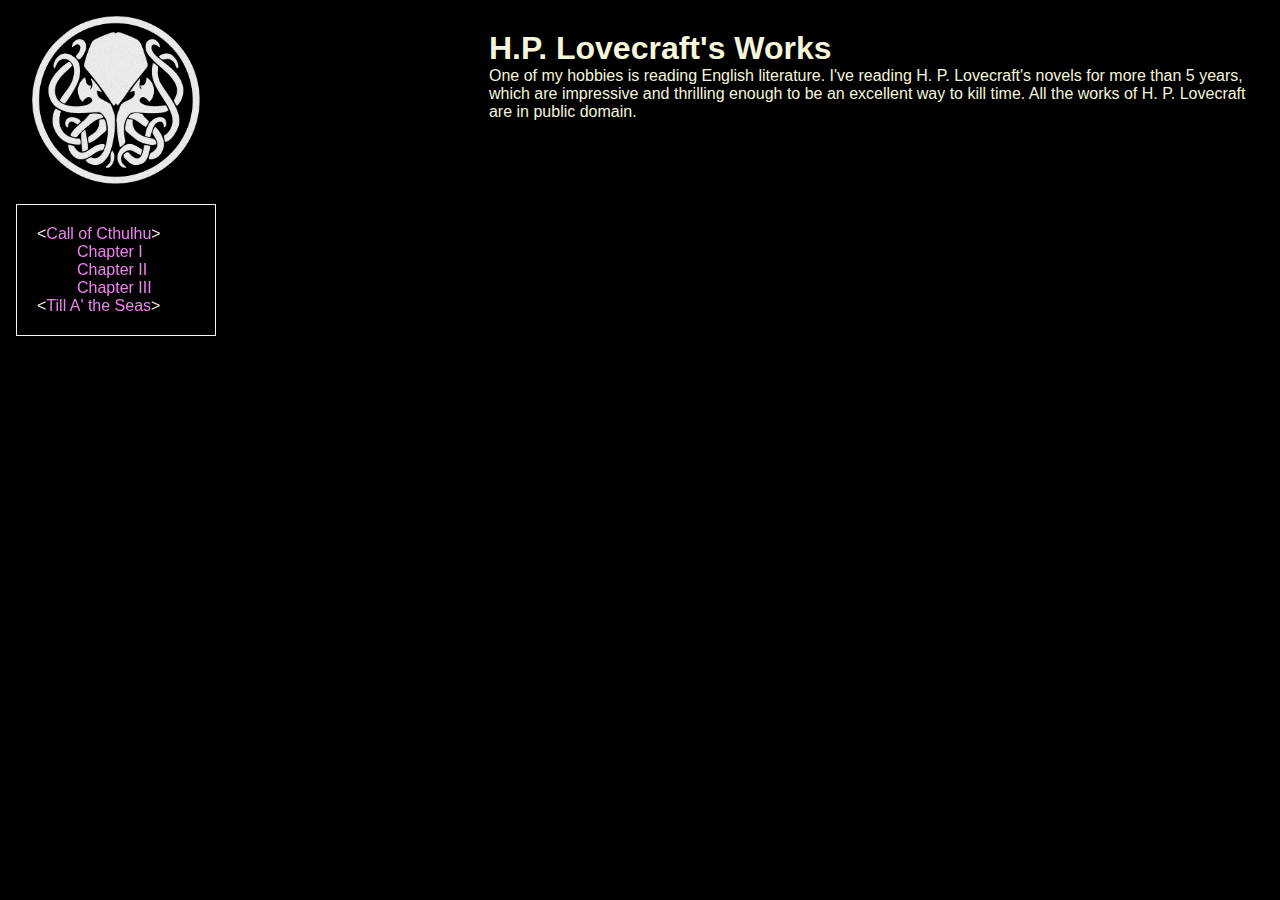
<file: index.html>
<!DOCTYPE html>
<html>

<head>
    <title>
        Main page
    </title>
    <meta charset="UTF-8">
    <link rel="stylesheet" href="styles.css">
</head>

<body >
    
    <div class="LFloat">
        <a href="index.html">
            <img src="cthulhu_logo.png" width=200 height=200>
        </a>
        <ul class="outline">
            <li>
                &lt;<a href="Call_of_Cthulhu.html ">Call of Cthulhu</a>&gt;
                <ul>
                    <li>
                        <a href="Call_of_Cthulhu.html#1 ">Chapter I</a>
                    </li>
                    <li>
                        <a href="Call_of_Cthulhu.html#2 ">Chapter II</a>
                    </li>
                    <li>
                        <a href="Call_of_Cthulhu.html#3 ">Chapter III</a>
                    </li>
                </ul>
            </li>
            <li>
                &lt;<a href="https://www.hplovecraft.com/writings/texts/fiction/tas.aspx " target="blank ">Till A' the
                    Seas</a>&gt;
            </li>

        </ol>
    </div>
    <div class="RBox">
        <h1>
            H.P. Lovecraft's Works
        </h1>
        One of my hobbies is reading English literature. I've reading H. P. Lovecraft's novels for more than 5 years, which are impressive and thrilling enough to be an excellent way to kill time.

        All the works of H. P. Lovecraft are in public domain.
    </div>

    
</body>


</html>
</file>
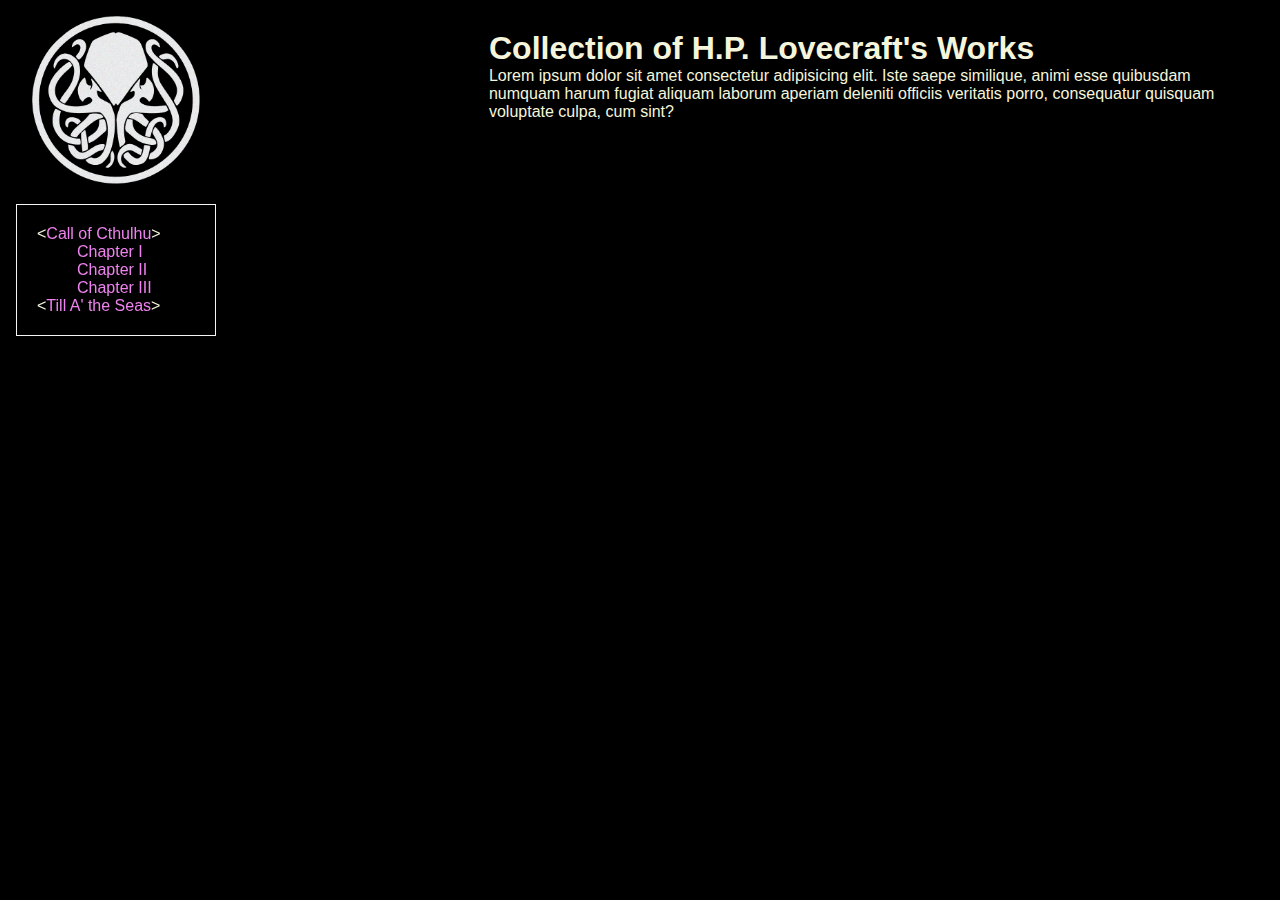
<file: Site/index.html>
<!DOCTYPE html>
<html>

<head>
    <title>
        Main page
    </title>
    <meta charset="UTF-8">
    <link rel="stylesheet" href="styles.css">
</head>

<body >
    
    <div class="LFloat">
        <a href="index.html">
            <img src="cthulhu_logo.png" width=200 height=200>
        </a>
        <ul class="outline">
            <li>
                &lt;<a href="Call_of_Cthulhu.html ">Call of Cthulhu</a>&gt;
                <ul>
                    <li>
                        <a href="Call_of_Cthulhu.html#1 ">Chapter I</a>
                    </li>
                    <li>
                        <a href="Call_of_Cthulhu.html#2 ">Chapter II</a>
                    </li>
                    <li>
                        <a href="Call_of_Cthulhu.html#3 ">Chapter III</a>
                    </li>
                </ul>
            </li>
            <li>
                &lt;<a href="https://www.hplovecraft.com/writings/texts/fiction/tas.aspx " target="blank ">Till A' the
                    Seas</a>&gt;
            </li>

        </ol>
    </div>
    <div class="RBox">
        <h1>
            Collection of H.P. Lovecraft's Works
        </h1>
        Lorem ipsum dolor sit amet consectetur adipisicing elit. Iste saepe similique, animi esse quibusdam numquam harum fugiat aliquam laborum aperiam deleniti officiis veritatis porro, consequatur quisquam voluptate culpa, cum sint? 
    </div>

    
</body>


</html>
</file>
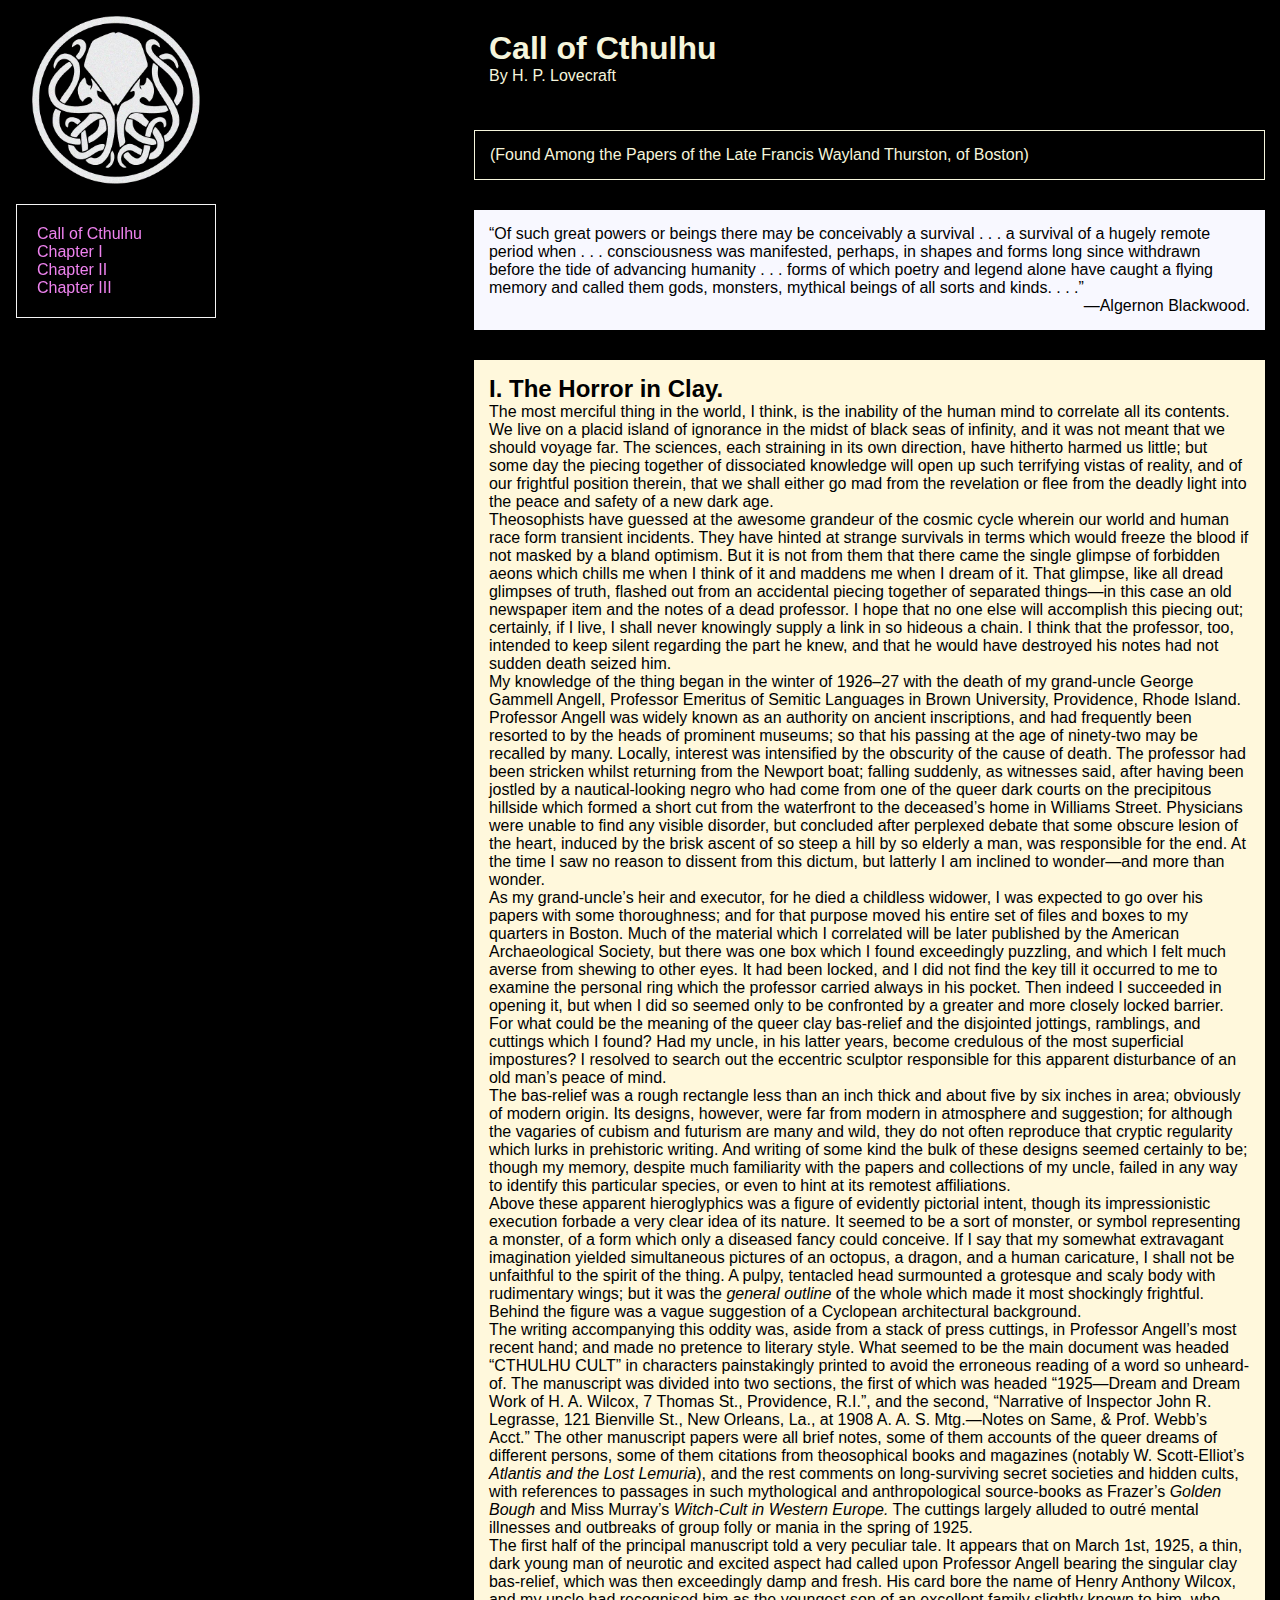
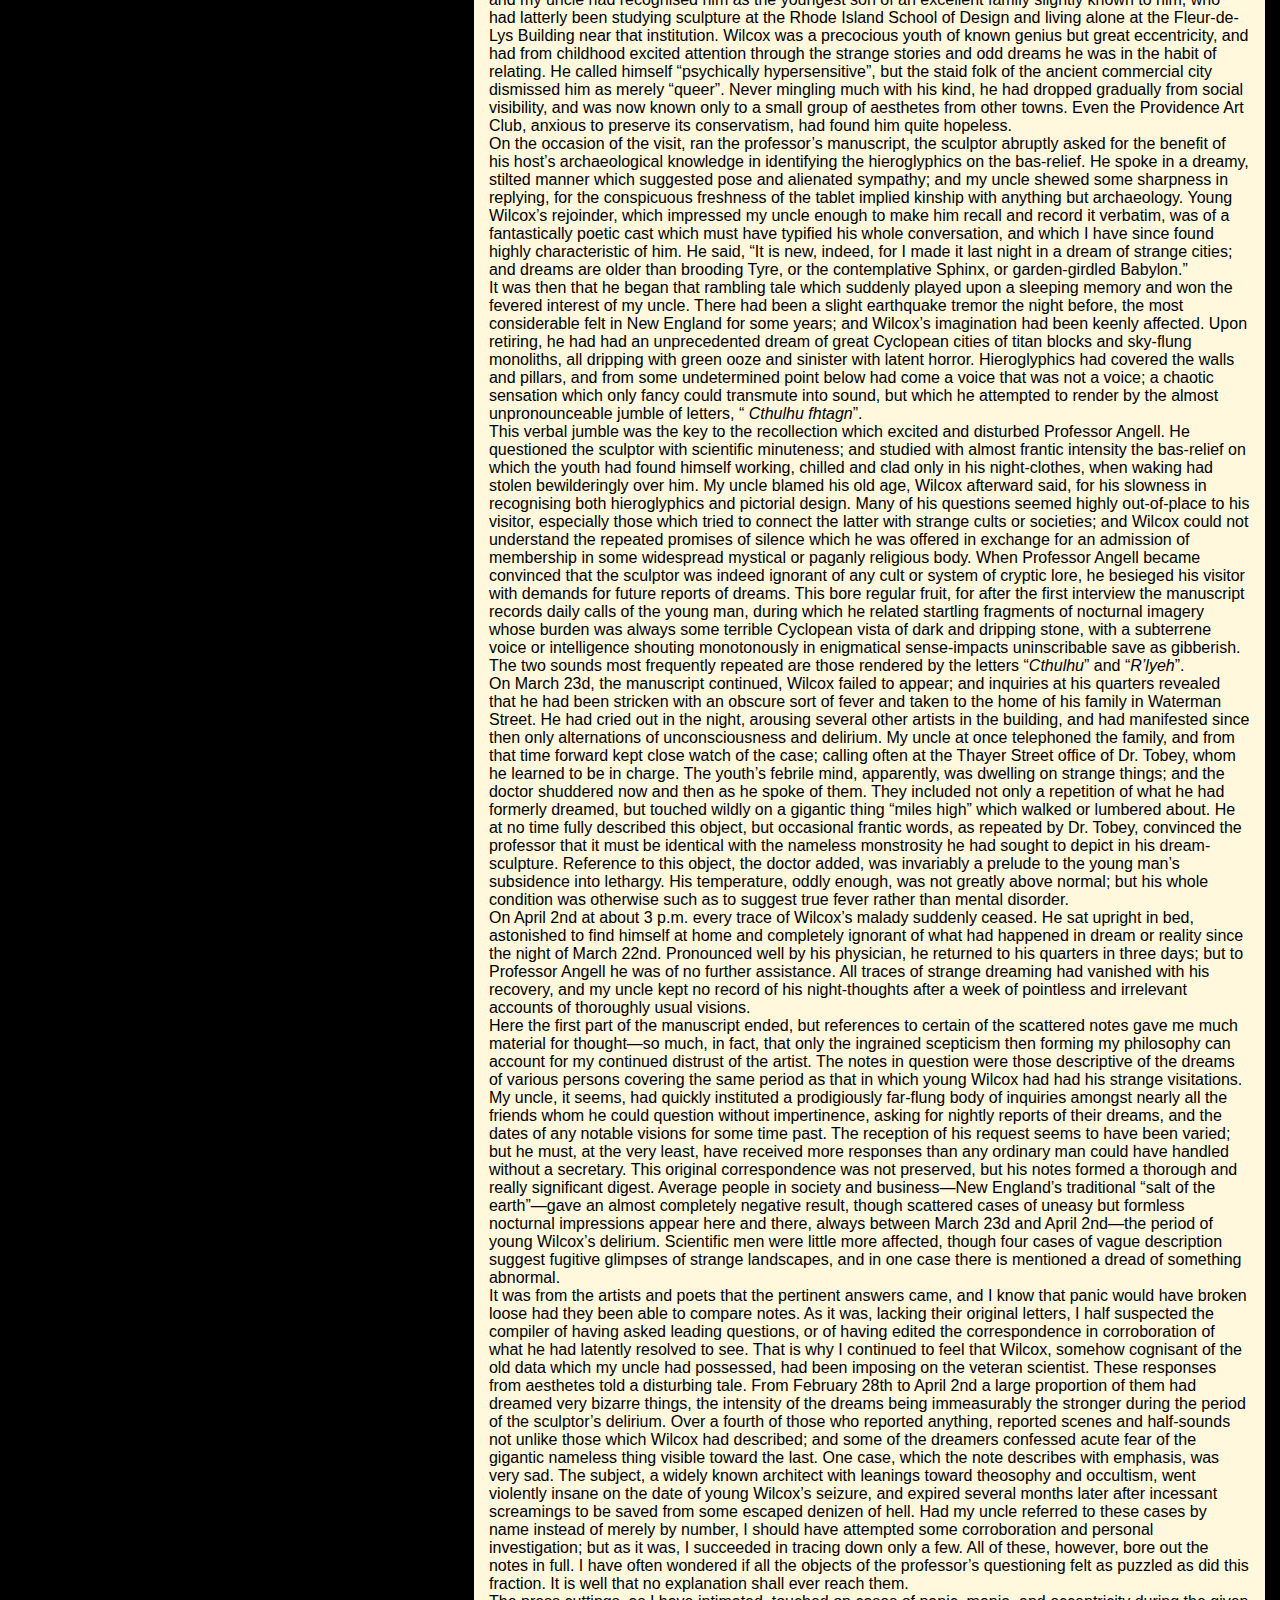
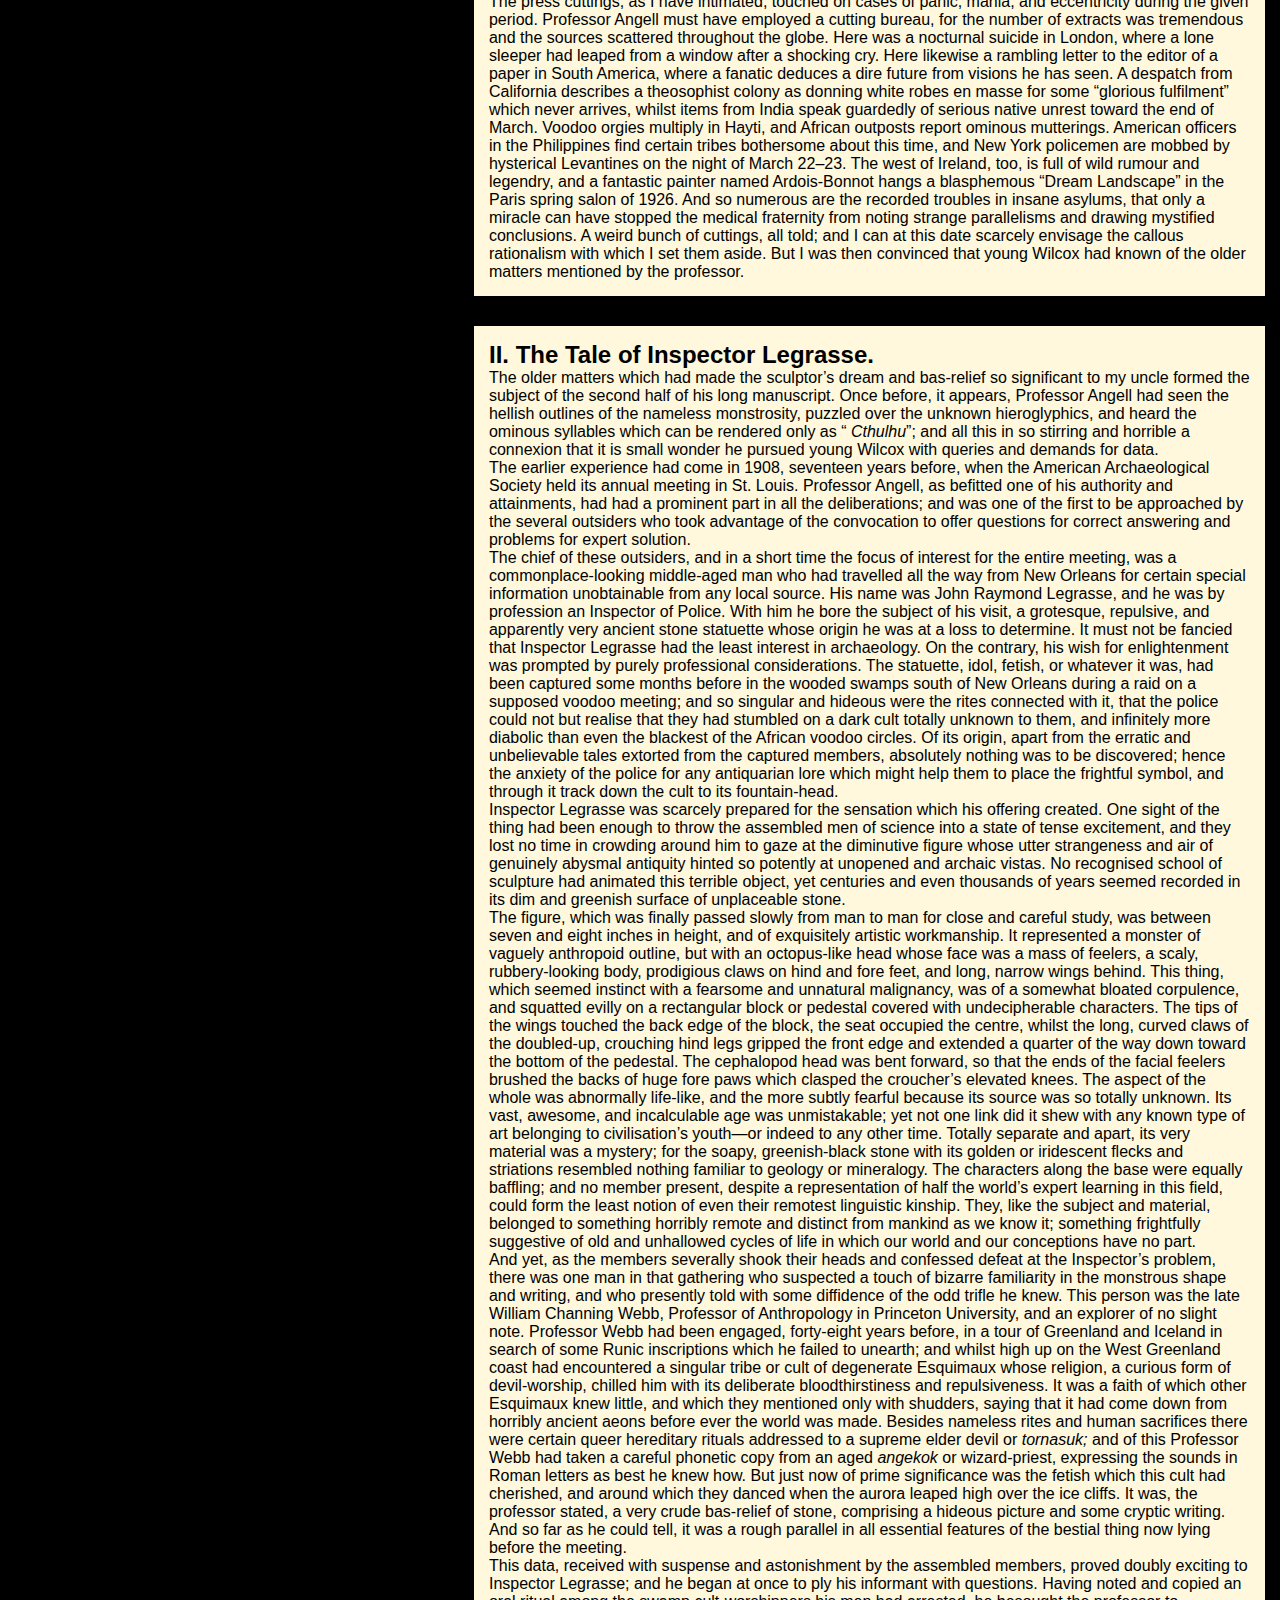
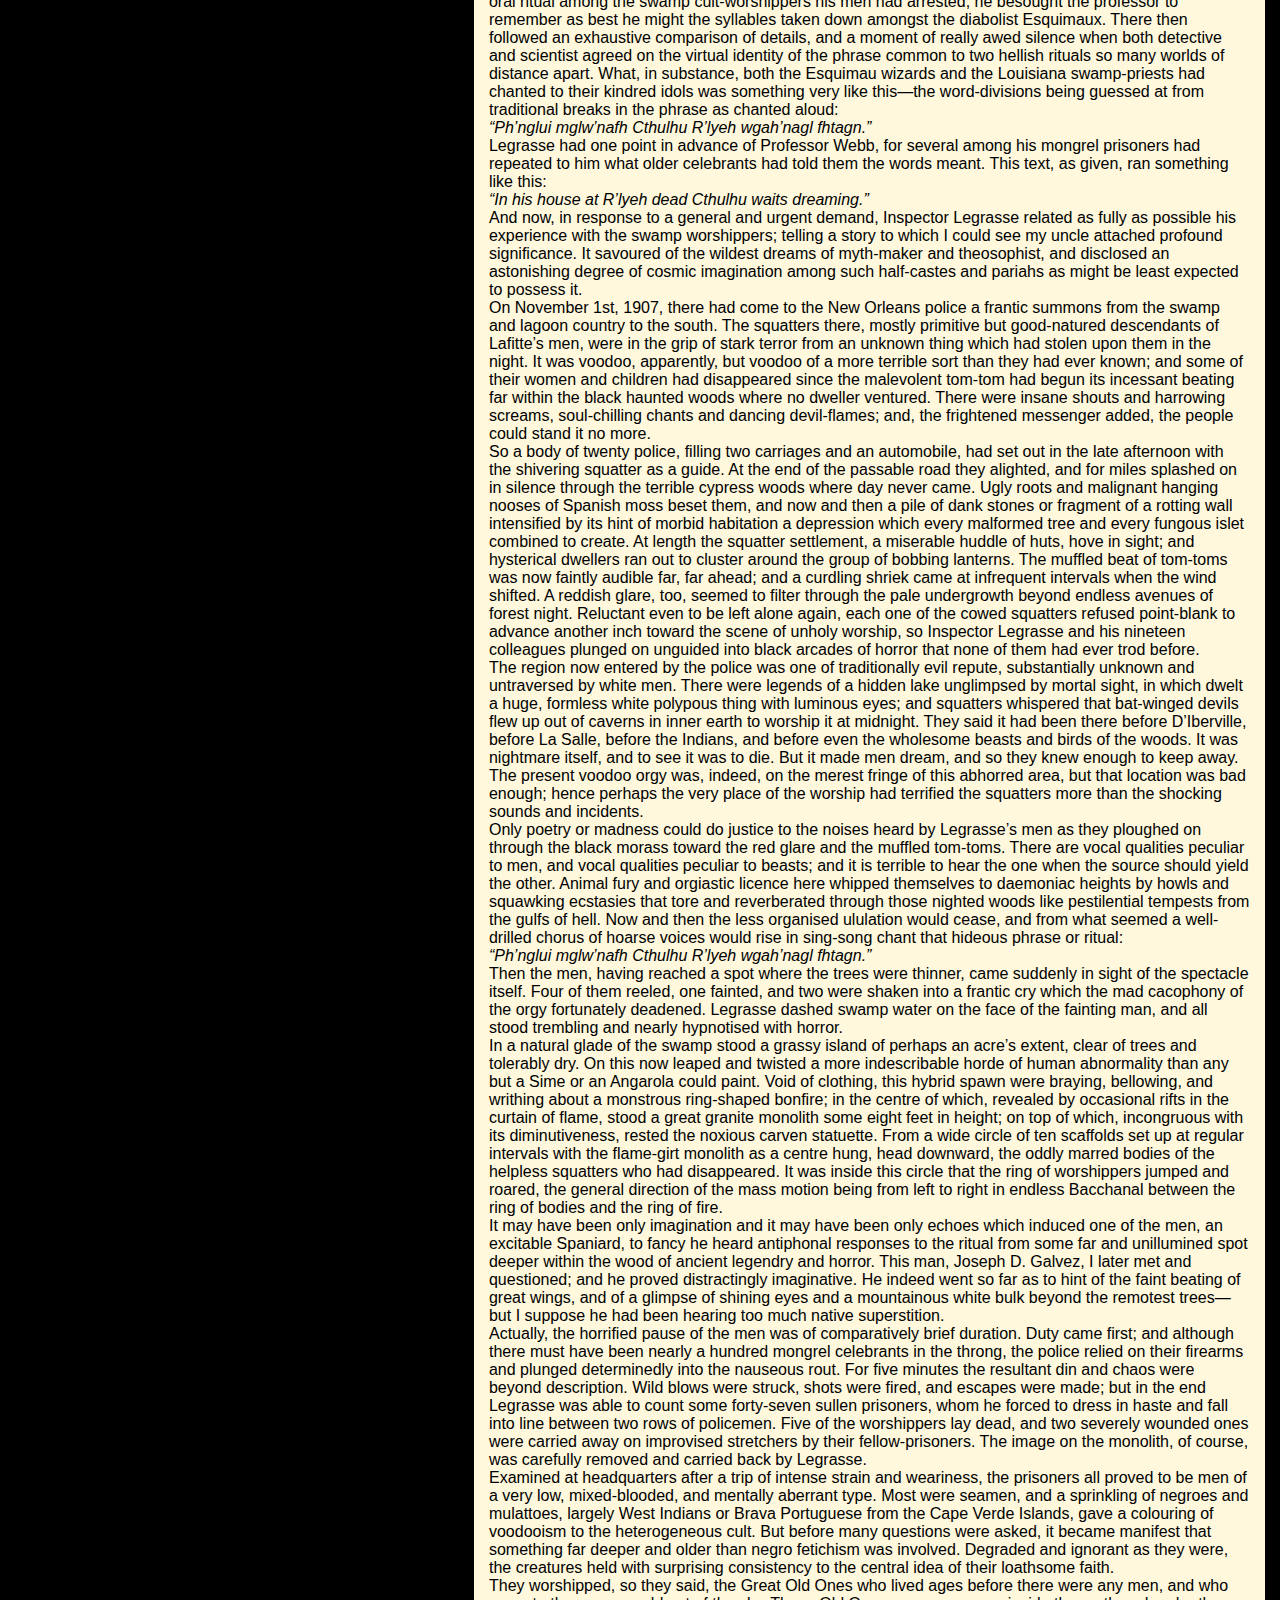
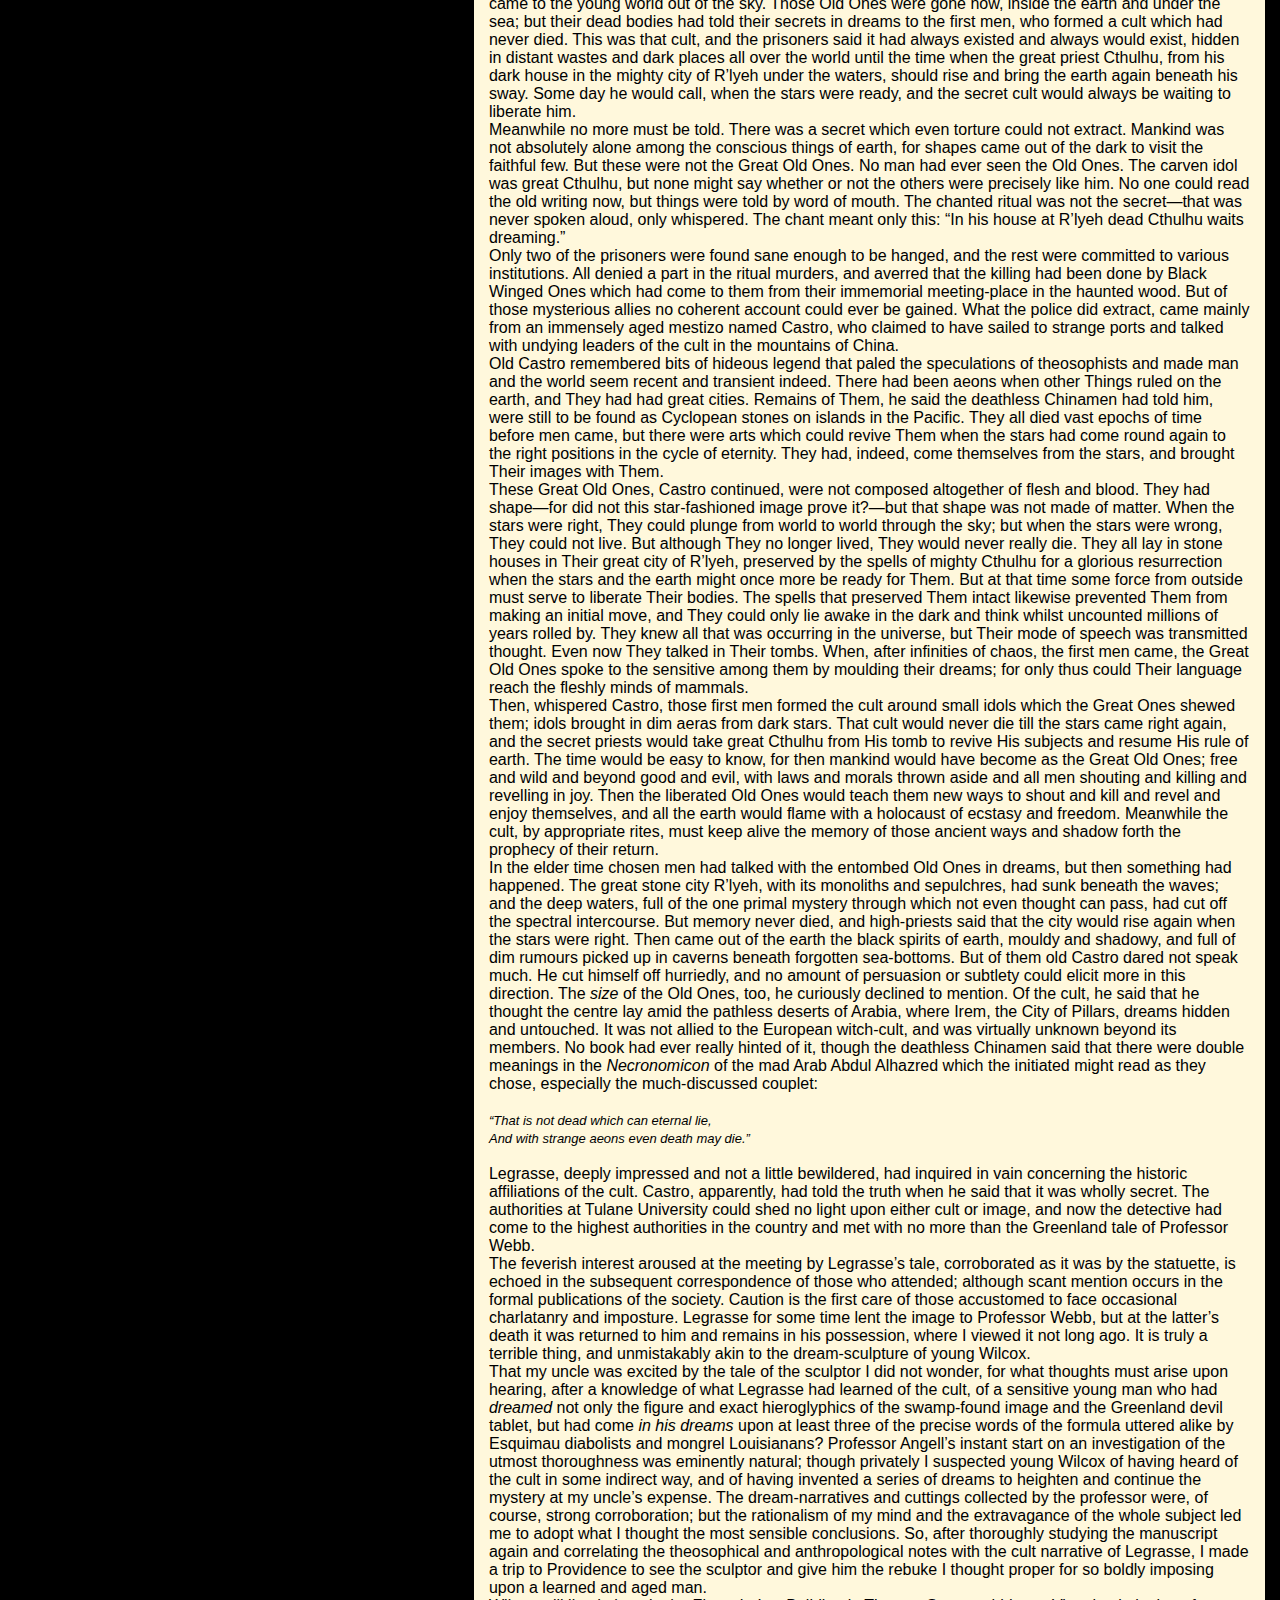
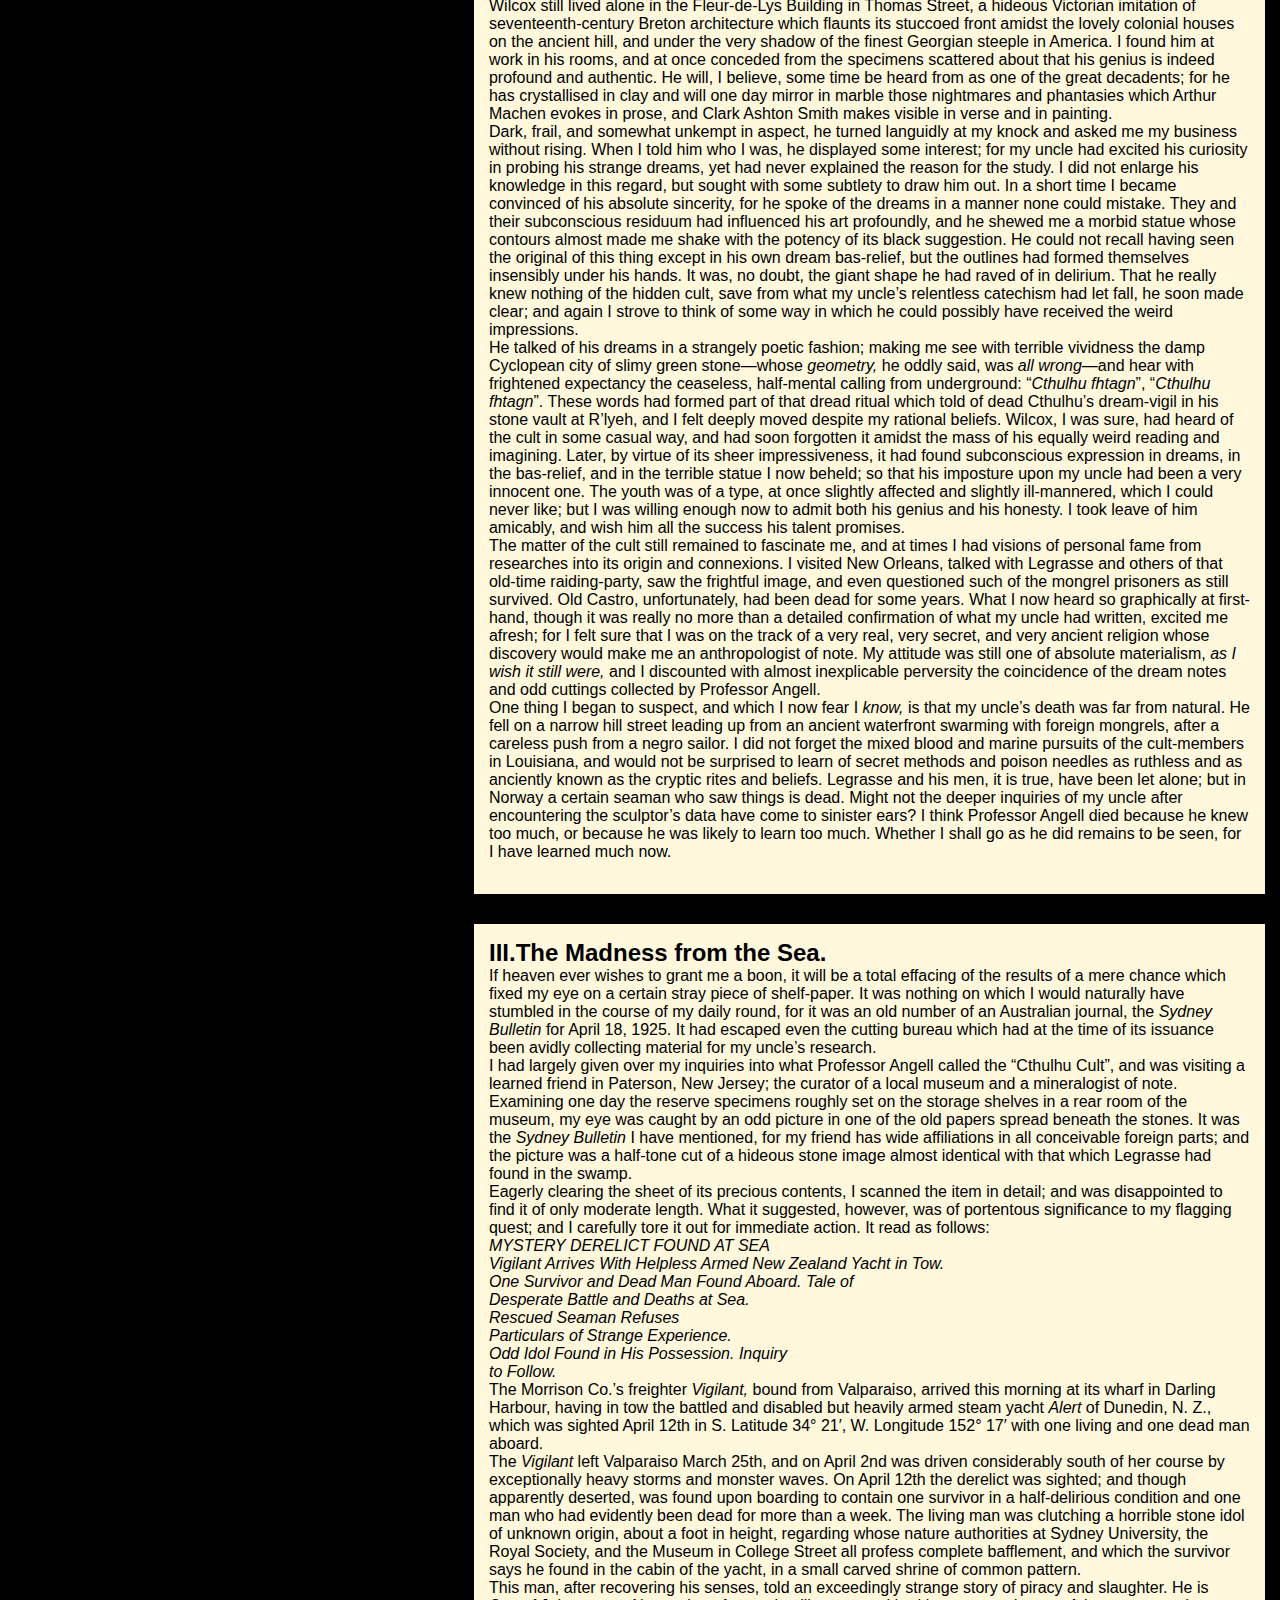
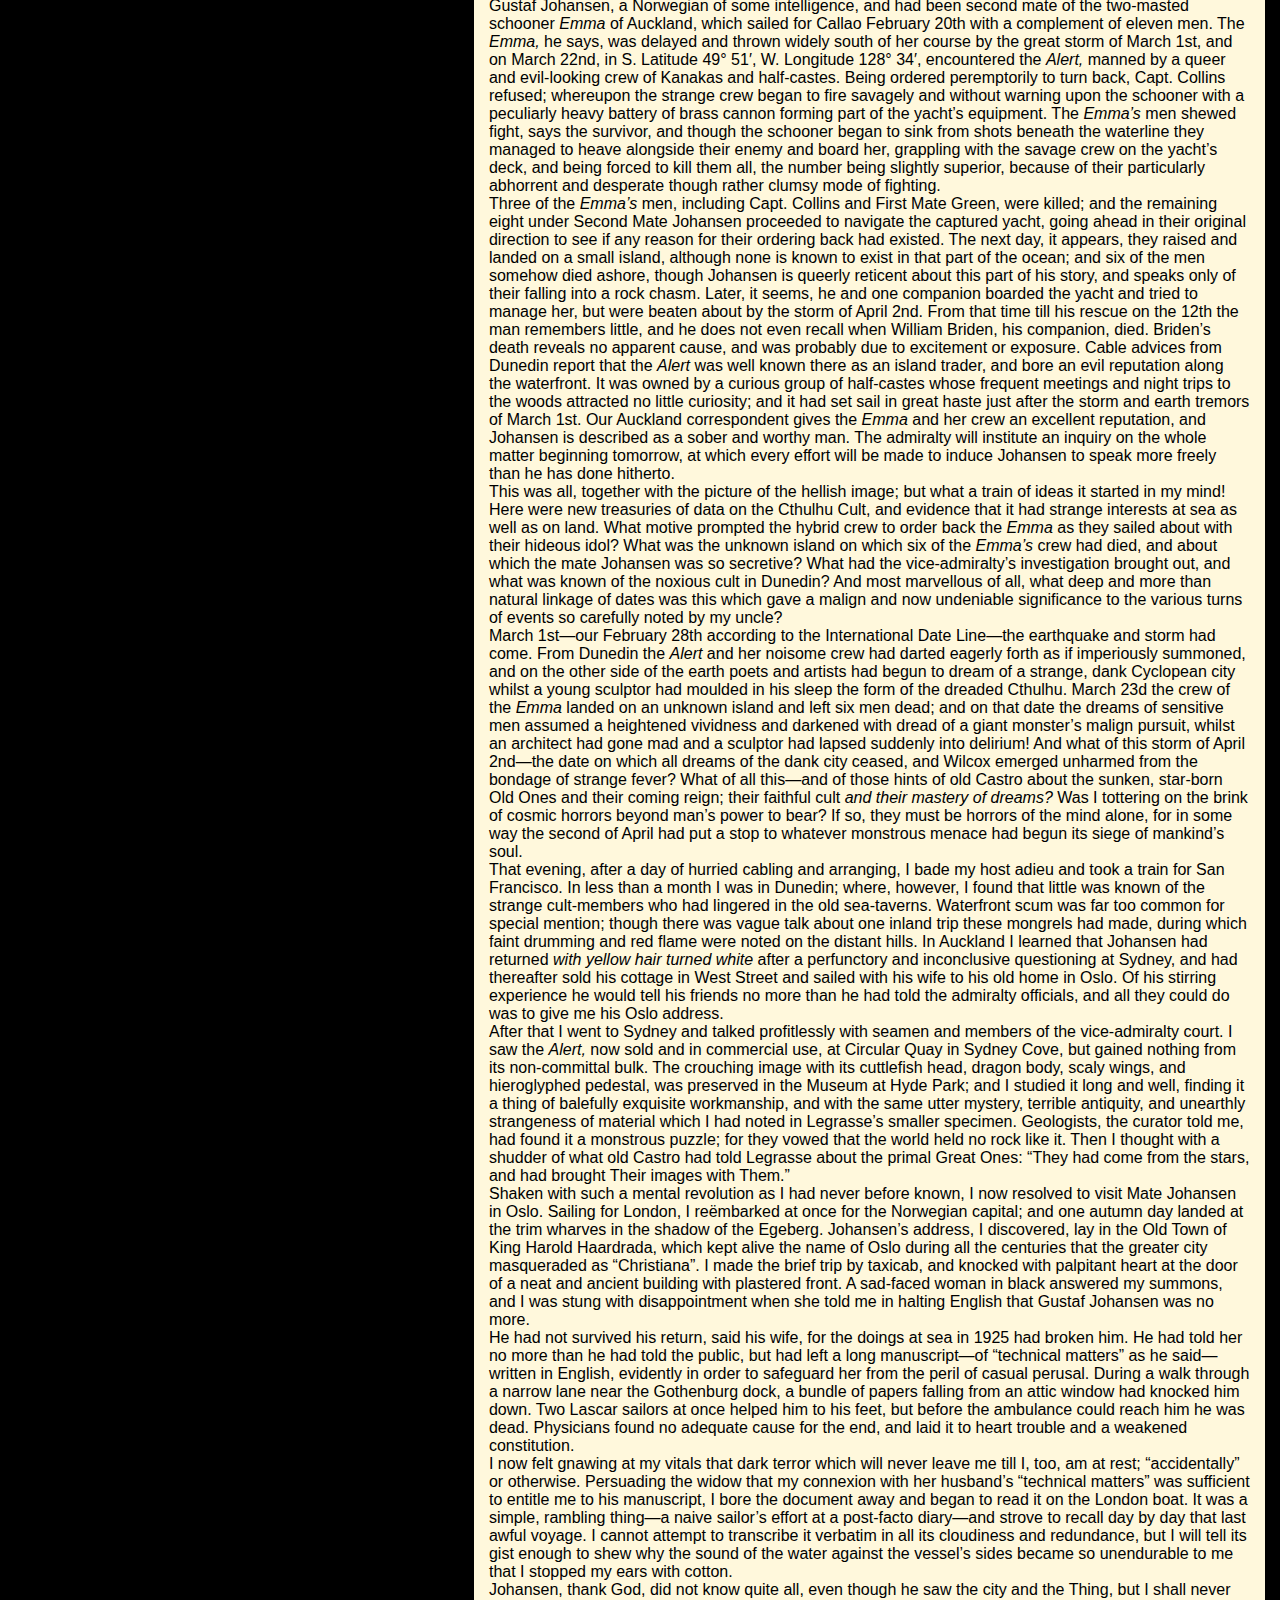
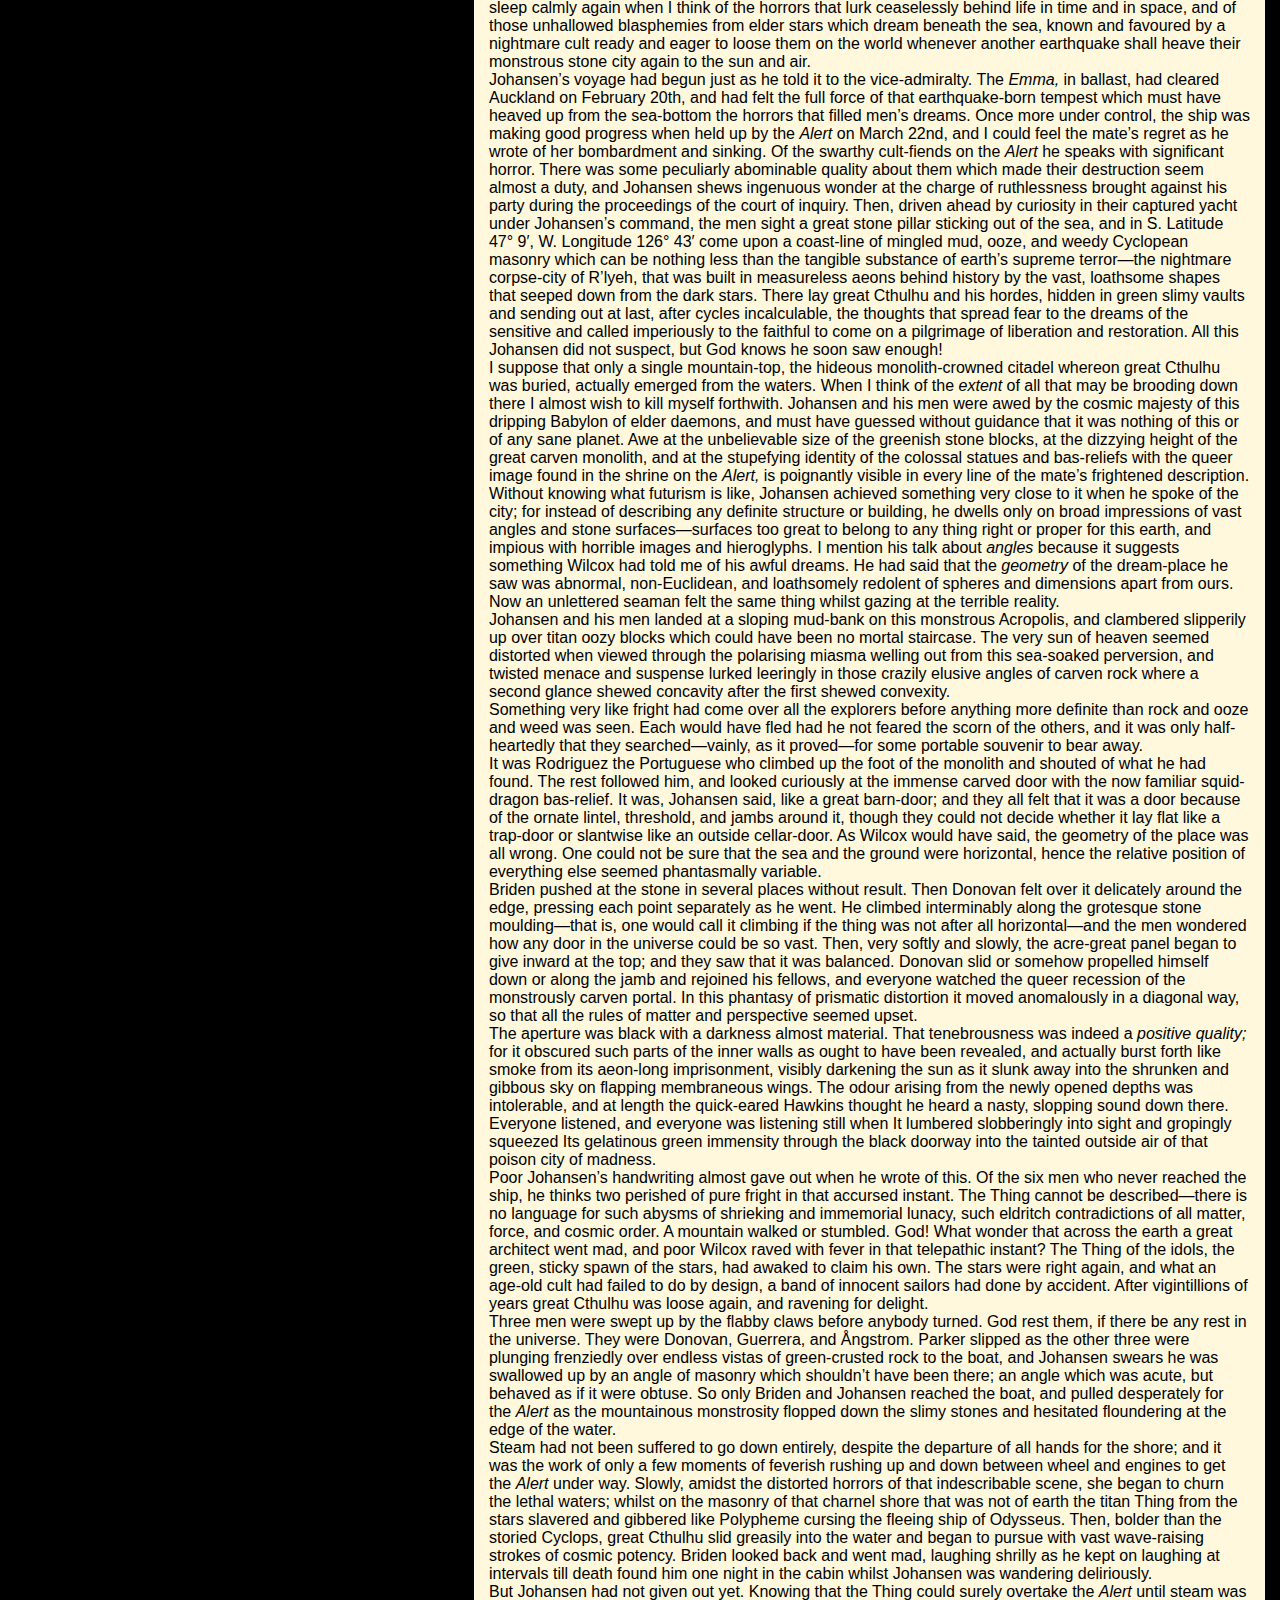
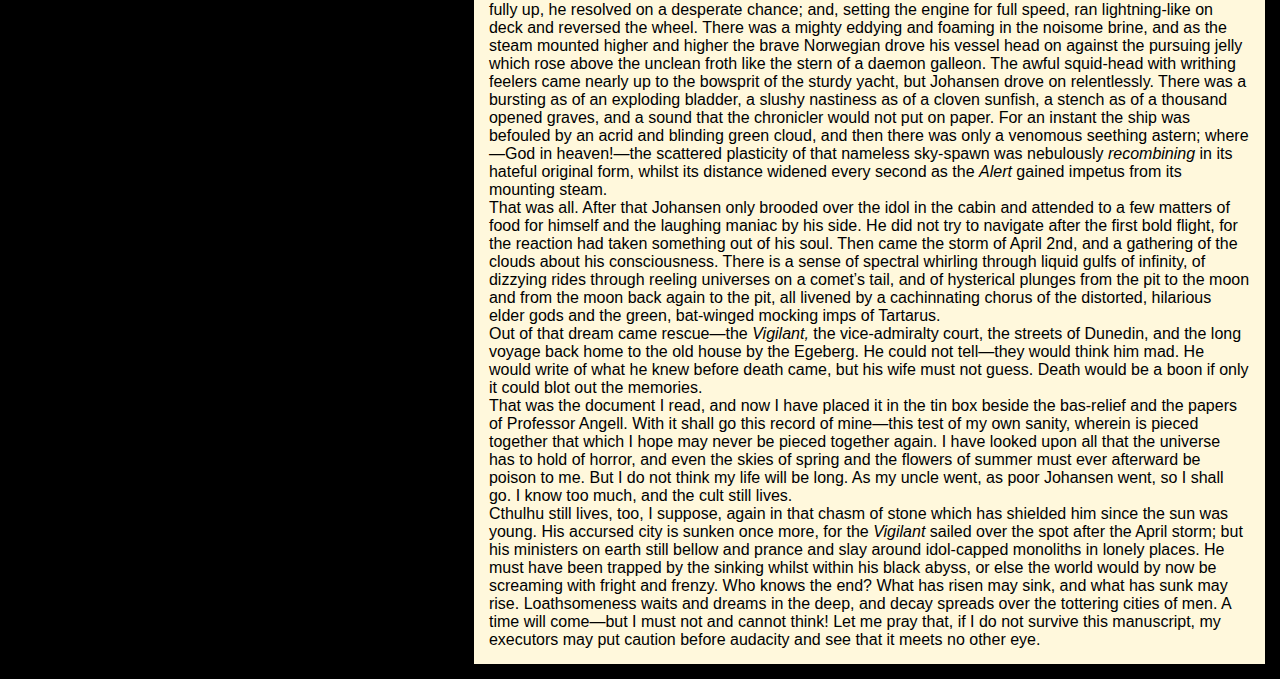
<file: Call_of_Cthulhu.html>
<!DOCTYPE html>
<html>

<head>
    <title>
        Main page
    </title>
    <link rel="stylesheet" href="styles.css">
    <meta charset="UTF-8">
    <meta name="viewport" content="width=device-width, initial-scale=1">
    <style>
    </style>
</head>


<body>

    <div class="LFloat">
        <a href="index.html">
        <img src="cthulhu_logo.png" width=200 height=200>
        </a>
        <ul class="outline">
            <li>
                <a href="Call_of_Cthulhu.html ">Call of Cthulhu</a>
            </li>
            <li>
                <a href="Call_of_Cthulhu.html#1 ">Chapter I</a>
            </li>
            <li>
                <a href="Call_of_Cthulhu.html#2 ">Chapter II</a>
            </li>
            <li>
                <a href="Call_of_Cthulhu.html#3 ">Chapter III</a>
            </li>
        </ul>
    </div>
    <div class="RBox">
        <h1>Call of Cthulhu</h1>
        By H. P. Lovecraft
    </div>
    
    <div>
        <p class="RBox">
            (Found Among the Papers of the Late Francis Wayland Thurston, of Boston)
        </p>
        <br>
        <blockquote class="RBox">
            &ldquo;Of such great powers or beings there may be conceivably a survival&nbsp;.&nbsp;.&nbsp;. a survival of
            a hugely remote period when&nbsp;.&nbsp;.&nbsp;. consciousness was manifested, perhaps, in shapes and forms
            long since withdrawn before the tide
            of advancing humanity&nbsp;.&nbsp;.&nbsp;. forms of which poetry and legend alone have caught a flying
            memory and called them gods, monsters, mythical beings of all sorts and
            kinds.&nbsp;.&nbsp;.&nbsp;.&rdquo;<br />
            <div align="right">&mdash;Algernon Blackwood.</div>
        </blockquote>

        <br />

        <section id="1"  class="RBox">
            <h2>
                I. The Horror in Clay.
            </h2>
            The most merciful thing in the world, I think, is the inability of the human mind to correlate all its
            contents. We live on a placid island of ignorance in the midst of black seas of infinity,
            and it was not meant that we should voyage far. The sciences, each straining in its own direction, have
            hitherto harmed us little; but some day the piecing together of dissociated knowledge will open up such
            terrifying vistas of reality, and
            of our frightful position therein, that we shall either go mad from the revelation or flee from the deadly
            light into the peace and safety of a new dark age.<br /> Theosophists have guessed at the awesome grandeur
            of the cosmic cycle wherein
            our world and human race form transient incidents. They have hinted at strange survivals in terms which
            would freeze the blood if not masked by a bland optimism. But it is not from them that there came the single
            glimpse of forbidden aeons
            which chills me when I think of it and maddens me when I dream of it. That glimpse, like all dread glimpses
            of truth, flashed out from an accidental piecing together of separated things&mdash;in this case an old
            newspaper item and the notes
            of a dead professor. I hope that no one else will accomplish this piecing out; certainly, if I live, I shall
            never knowingly supply a link in so hideous a chain. I think that the professor, too, intended to keep
            silent regarding the part he
            knew, and that he would have destroyed his notes had not sudden death seized him.<br /> My knowledge of the
            thing began in the winter of 1926&ndash;27 with the death of my grand-uncle George Gammell Angell, Professor
            Emeritus of Semitic Languages
            in Brown University, Providence, Rhode Island. Professor Angell was widely known as an authority on ancient
            inscriptions, and had frequently been resorted to by the heads of prominent museums; so that his passing at
            the age of ninety-two may
            be recalled by many. Locally, interest was intensified by the obscurity of the cause of death. The professor
            had been stricken whilst returning from the Newport boat; falling suddenly, as witnesses said, after having
            been jostled by a nautical-looking
            negro who had come from one of the queer dark courts on the precipitous hillside which formed a short cut
            from the waterfront to the deceased&rsquo;s home in Williams Street. Physicians were unable to find any
            visible disorder, but concluded
            after perplexed debate that some obscure lesion of the heart, induced by the brisk ascent of so steep a hill
            by so elderly a man, was responsible for the end. At the time I saw no reason to dissent from this dictum,
            but latterly I am inclined
            to wonder&mdash;and more than wonder.<br /> As my grand-uncle&rsquo;s heir and executor, for he died a
            childless widower, I was expected to go over his papers with some thoroughness; and for that purpose moved
            his entire set of files and boxes
            to my quarters in Boston. Much of the material which I correlated will be later published by the American
            Archaeological Society, but there was one box which I found exceedingly puzzling, and which I felt much
            averse from shewing to other
            eyes. It had been locked, and I did not find the key till it occurred to me to examine the personal ring
            which the professor carried always in his pocket. Then indeed I succeeded in opening it, but when I did so
            seemed only to be confronted
            by a greater and more closely locked barrier. For what could be the meaning of the queer clay bas-relief and
            the disjointed jottings, ramblings, and cuttings which I found? Had my uncle, in his latter years, become
            credulous of the most superficial
            impostures? I resolved to search out the eccentric sculptor responsible for this apparent disturbance of an
            old man&rsquo;s peace of mind.<br /> The bas-relief was a rough rectangle less than an inch thick and about
            five by six inches in area;
            obviously of modern origin. Its designs, however, were far from modern in atmosphere and suggestion; for
            although the vagaries of cubism and futurism are many and wild, they do not often reproduce that cryptic
            regularity which lurks in prehistoric
            writing. And writing of some kind the bulk of these designs seemed certainly to be; though my memory,
            despite much familiarity with the papers and collections of my uncle, failed in any way to identify this
            particular species, or even to hint
            at its remotest affiliations.<br /> Above these apparent hieroglyphics was a figure of evidently pictorial
            intent, though its impressionistic execution forbade a very clear idea of its nature. It seemed to be a sort
            of monster, or symbol representing
            a monster, of a form which only a diseased fancy could conceive. If I say that my somewhat extravagant
            imagination yielded simultaneous pictures of an octopus, a dragon, and a human caricature, I shall not be
            unfaithful to the spirit of the
            thing. A pulpy, tentacled head surmounted a grotesque and scaly body with rudimentary wings; but it was the
            <i>general outline</i> of the whole which made it most shockingly frightful. Behind the figure was a vague
            suggestion of a Cyclopean
            architectural background.<br /> The writing accompanying this oddity was, aside from a stack of press
            cuttings, in Professor Angell&rsquo;s most recent hand; and made no pretence to literary style. What seemed
            to be the main document was headed
            &ldquo;CTHULHU CULT&rdquo; in characters painstakingly printed to avoid the erroneous reading of a word so
            unheard-of. The manuscript was divided into two sections, the first of which was headed
            &ldquo;1925&mdash;Dream and Dream Work of H.
            A. Wilcox, 7 Thomas St., Providence, R.I.&rdquo;, and the second, &ldquo;Narrative of Inspector John R.
            Legrasse, 121 Bienville St., New Orleans, La., at 1908 A. A. S. Mtg.&mdash;Notes on Same, &amp; Prof.
            Webb&rsquo;s Acct.&rdquo; The other
            manuscript papers were all brief notes, some of them accounts of the queer dreams of different persons, some
            of them citations from theosophical books and magazines (notably W. Scott-Elliot&rsquo;s <i>Atlantis and the
                Lost Lemuria</i>), and
            the rest comments on long-surviving secret societies and hidden cults, with references to passages in such
            mythological and anthropological source-books as Frazer&rsquo;s <i>Golden Bough</i> and Miss Murray&rsquo;s
            <i>Witch-Cult in Western Europe.</i> The cuttings largely alluded to outr&eacute; mental illnesses and
            outbreaks of group folly or mania in the spring of 1925.<br /> The first half of the principal manuscript
            told a very peculiar tale. It appears that on March 1st, 1925, a thin,
            dark young man of neurotic and excited aspect had called upon Professor Angell bearing the singular clay
            bas-relief, which was then exceedingly damp and fresh. His card bore the name of Henry Anthony Wilcox, and
            my uncle had recognised him
            as the youngest son of an excellent family slightly known to him, who had latterly been studying sculpture
            at the Rhode Island School of Design and living alone at the Fleur-de-Lys Building near that institution.
            Wilcox was a precocious youth
            of known genius but great eccentricity, and had from childhood excited attention through the strange stories
            and odd dreams he was in the habit of relating. He called himself &ldquo;psychically hypersensitive&rdquo;,
            but the staid folk of
            the ancient commercial city dismissed him as merely &ldquo;queer&rdquo;. Never mingling much with his kind,
            he had dropped gradually from social visibility, and was now known only to a small group of aesthetes from
            other towns. Even the Providence
            Art Club, anxious to preserve its conservatism, had found him quite hopeless.<br /> On the occasion of the
            visit, ran the professor&rsquo;s manuscript, the sculptor abruptly asked for the benefit of his host&rsquo;s
            archaeological knowledge
            in identifying the hieroglyphics on the bas-relief. He spoke in a dreamy, stilted manner which suggested
            pose and alienated sympathy; and my uncle shewed some sharpness in replying, for the conspicuous freshness
            of the tablet implied kinship
            with anything but archaeology. Young Wilcox&rsquo;s rejoinder, which impressed my uncle enough to make him
            recall and record it verbatim, was of a fantastically poetic cast which must have typified his whole
            conversation, and which I have
            since found highly characteristic of him. He said, &ldquo;It is new, indeed, for I made it last night in a
            dream of strange cities; and dreams are older than brooding Tyre, or the contemplative Sphinx, or
            garden-girdled Babylon.&rdquo;<br /> It was then that he began that rambling tale which suddenly played upon
            a sleeping memory and won the fevered interest of my uncle. There had been a slight earthquake tremor the
            night before, the most considerable felt in New England for
            some years; and Wilcox&rsquo;s imagination had been keenly affected. Upon retiring, he had had an
            unprecedented dream of great Cyclopean cities of titan blocks and sky-flung monoliths, all dripping with
            green ooze and sinister with latent
            horror. Hieroglyphics had covered the walls and pillars, and from some undetermined point below had come a
            voice that was not a voice; a chaotic sensation which only fancy could transmute into sound, but which he
            attempted to render by the
            almost unpronounceable jumble of letters, &ldquo;
            <i>Cthulhu fhtagn</i>&rdquo;.<br /> This verbal jumble was the key to the recollection which excited and
            disturbed Professor Angell. He questioned the sculptor with scientific minuteness; and studied with almost
            frantic intensity the bas-relief
            on which the youth had found himself working, chilled and clad only in his night-clothes, when waking had
            stolen bewilderingly over him. My uncle blamed his old age, Wilcox afterward said, for his slowness in
            recognising both hieroglyphics
            and pictorial design. Many of his questions seemed highly out-of-place to his visitor, especially those
            which tried to connect the latter with strange cults or societies; and Wilcox could not understand the
            repeated promises of silence which
            he was offered in exchange for an admission of membership in some widespread mystical or paganly religious
            body. When Professor Angell became convinced that the sculptor was indeed ignorant of any cult or system of
            cryptic lore, he besieged
            his visitor with demands for future reports of dreams. This bore regular fruit, for after the first
            interview the manuscript records daily calls of the young man, during which he related startling fragments
            of nocturnal imagery whose burden
            was always some terrible Cyclopean vista of dark and dripping stone, with a subterrene voice or intelligence
            shouting monotonously in enigmatical sense-impacts uninscribable save as gibberish. The two sounds most
            frequently repeated are those
            rendered by the letters &ldquo;<i>Cthulhu</i>&rdquo; and &ldquo;<i>R&rsquo;lyeh</i>&rdquo;.<br /> On March
            23d, the manuscript continued, Wilcox failed to appear; and inquiries at his quarters revealed that he had
            been stricken with an obscure
            sort of fever and taken to the home of his family in Waterman Street. He had cried out in the night,
            arousing several other artists in the building, and had manifested since then only alternations of
            unconsciousness and delirium. My uncle
            at once telephoned the family, and from that time forward kept close watch of the case; calling often at the
            Thayer Street office of Dr. Tobey, whom he learned to be in charge. The youth&rsquo;s febrile mind,
            apparently, was dwelling on strange
            things; and the doctor shuddered now and then as he spoke of them. They included not only a repetition of
            what he had formerly dreamed, but touched wildly on a gigantic thing &ldquo;miles high&rdquo; which walked
            or lumbered about. He at no
            time fully described this object, but occasional frantic words, as repeated by Dr. Tobey, convinced the
            professor that it must be identical with the nameless monstrosity he had sought to depict in his
            dream-sculpture. Reference to this object,
            the doctor added, was invariably a prelude to the young man&rsquo;s subsidence into lethargy. His
            temperature, oddly enough, was not greatly above normal; but his whole condition was otherwise such as to
            suggest true fever rather than mental
            disorder.
            <br /> On April 2nd at about 3 p.m. every trace of Wilcox&rsquo;s malady suddenly ceased. He sat upright in
            bed, astonished to find himself at home and completely ignorant of what had happened in dream or reality
            since the night of March 22nd.
            Pronounced well by his physician, he returned to his quarters in three days; but to Professor Angell he was
            of no further assistance. All traces of strange dreaming had vanished with his recovery, and my uncle kept
            no record of his night-thoughts
            after a week of pointless and irrelevant accounts of thoroughly usual visions.<br /> Here the first part of
            the manuscript ended, but references to certain of the scattered notes gave me much material for
            thought&mdash;so much, in fact, that
            only the ingrained scepticism then forming my philosophy can account for my continued distrust of the
            artist. The notes in question were those descriptive of the dreams of various persons covering the same
            period as that in which young Wilcox
            had had his strange visitations. My uncle, it seems, had quickly instituted a prodigiously far-flung body of
            inquiries amongst nearly all the friends whom he could question without impertinence, asking for nightly
            reports of their dreams,
            and the dates of any notable visions for some time past. The reception of his request seems to have been
            varied; but he must, at the very least, have received more responses than any ordinary man could have
            handled without a secretary. This
            original correspondence was not preserved, but his notes formed a thorough and really significant digest.
            Average people in society and business&mdash;New England&rsquo;s traditional &ldquo;salt of the
            earth&rdquo;&mdash;gave an almost completely
            negative result, though scattered cases of uneasy but formless nocturnal impressions appear here and there,
            always between March 23d and April 2nd&mdash;the period of young Wilcox&rsquo;s delirium. Scientific men
            were little more affected,
            though four cases of vague description suggest fugitive glimpses of strange landscapes, and in one case
            there is mentioned a dread of something abnormal.
            <br /> It was from the artists and poets that the pertinent answers came, and I know that panic would have
            broken loose had they been able to compare notes. As it was, lacking their original letters, I half
            suspected the compiler of having
            asked leading questions, or of having edited the correspondence in corroboration of what he had latently
            resolved to see. That is why I continued to feel that Wilcox, somehow cognisant of the old data which my
            uncle had possessed, had been
            imposing on the veteran scientist. These responses from aesthetes told a disturbing tale. From February 28th
            to April 2nd a large proportion of them had dreamed very bizarre things, the intensity of the dreams being
            immeasurably the stronger
            during the period of the sculptor&rsquo;s delirium. Over a fourth of those who reported anything, reported
            scenes and half-sounds not unlike those which Wilcox had described; and some of the dreamers confessed acute
            fear of the gigantic nameless
            thing visible toward the last. One case, which the note describes with emphasis, was very sad. The subject,
            a widely known architect with leanings toward theosophy and occultism, went violently insane on the date of
            young Wilcox&rsquo;s seizure,
            and expired several months later after incessant screamings to be saved from some escaped denizen of hell.
            Had my uncle referred to these cases by name instead of merely by number, I should have attempted some
            corroboration and personal investigation;
            but as it was, I succeeded in tracing down only a few. All of these, however, bore out the notes in full. I
            have often wondered if all the objects of the professor&rsquo;s questioning felt as puzzled as did this
            fraction. It is well that no
            explanation shall ever reach them.<br /> The press cuttings, as I have intimated, touched on cases of panic,
            mania, and eccentricity during the given period. Professor Angell must have employed a cutting bureau, for
            the number of extracts
            was tremendous and the sources scattered throughout the globe. Here was a nocturnal suicide in London, where
            a lone sleeper had leaped from a window after a shocking cry. Here likewise a rambling letter to the editor
            of a paper in South America,
            where a fanatic deduces a dire future from visions he has seen. A despatch from California describes a
            theosophist colony as donning white robes en masse for some &ldquo;glorious fulfilment&rdquo; which never
            arrives, whilst items from India
            speak guardedly of serious native unrest toward the end of March. Voodoo orgies multiply in Hayti, and
            African outposts report ominous mutterings. American officers in the Philippines find certain tribes
            bothersome about this time, and New
            York policemen are mobbed by hysterical Levantines on the night of March 22&ndash;23. The west of Ireland,
            too, is full of wild rumour and legendry, and a fantastic painter named Ardois-Bonnot hangs a blasphemous
            &ldquo;Dream Landscape&rdquo;
            in the Paris spring salon of 1926. And so numerous are the recorded troubles in insane asylums, that only a
            miracle can have stopped the medical fraternity from noting strange parallelisms and drawing mystified
            conclusions. A weird bunch of
            cuttings, all told; and I can at this date scarcely envisage the callous rationalism with which I set them
            aside. But I was then convinced that young Wilcox had known of the older matters mentioned by the
            professor.<br />
        </section>
        <section id=2 class="RBox">
            <h2>
                II. The Tale of Inspector Legrasse.
            </h2>
            The older matters which had made the sculptor&rsquo;s dream and bas-relief so significant to my uncle formed
            the subject of the second half of his long manuscript. Once before,
            it appears, Professor Angell had seen the hellish outlines of the nameless monstrosity, puzzled over the
            unknown hieroglyphics, and heard the ominous syllables which can be rendered only as &ldquo;
            <i>Cthulhu</i>&rdquo;; and all this in so stirring and horrible a connexion that it is small wonder he
            pursued young Wilcox with queries and demands for data.<br /> The earlier experience had come in 1908,
            seventeen years before, when the
            American Archaeological Society held its annual meeting in St. Louis. Professor Angell, as befitted one of
            his authority and attainments, had had a prominent part in all the deliberations; and was one of the first
            to be approached by the several
            outsiders who took advantage of the convocation to offer questions for correct answering and problems for
            expert solution.<br /> The chief of these outsiders, and in a short time the focus of interest for the
            entire meeting, was a commonplace-looking
            middle-aged man who had travelled all the way from New Orleans for certain special information unobtainable
            from any local source. His name was John Raymond Legrasse, and he was by profession an Inspector of Police.
            With him he bore the subject
            of his visit, a grotesque, repulsive, and apparently very ancient stone statuette whose origin he was at a
            loss to determine. It must not be fancied that Inspector Legrasse had the least interest in archaeology. On
            the contrary, his wish for
            enlightenment was prompted by purely professional considerations. The statuette, idol, fetish, or whatever
            it was, had been captured some months before in the wooded swamps south of New Orleans during a raid on a
            supposed voodoo meeting; and
            so singular and hideous were the rites connected with it, that the police could not but realise that they
            had stumbled on a dark cult totally unknown to them, and infinitely more diabolic than even the blackest of
            the African voodoo circles.
            Of its origin, apart from the erratic and unbelievable tales extorted from the captured members, absolutely
            nothing was to be discovered; hence the anxiety of the police for any antiquarian lore which might help them
            to place the frightful
            symbol, and through it track down the cult to its fountain-head.<br /> Inspector Legrasse was scarcely
            prepared for the sensation which his offering created. One sight of the thing had been enough to throw the
            assembled men of science into
            a state of tense excitement, and they lost no time in crowding around him to gaze at the diminutive figure
            whose utter strangeness and air of genuinely abysmal antiquity hinted so potently at unopened and archaic
            vistas. No recognised school
            of sculpture had animated this terrible object, yet centuries and even thousands of years seemed recorded in
            its dim and greenish surface of unplaceable stone.<br /> The figure, which was finally passed slowly from
            man to man for close and
            careful study, was between seven and eight inches in height, and of exquisitely artistic workmanship. It
            represented a monster of vaguely anthropoid outline, but with an octopus-like head whose face was a mass of
            feelers, a scaly, rubbery-looking
            body, prodigious claws on hind and fore feet, and long, narrow wings behind. This thing, which seemed
            instinct with a fearsome and unnatural malignancy, was of a somewhat bloated corpulence, and squatted evilly
            on a rectangular block or pedestal
            covered with undecipherable characters. The tips of the wings touched the back edge of the block, the seat
            occupied the centre, whilst the long, curved claws of the doubled-up, crouching hind legs gripped the front
            edge and extended a quarter
            of the way down toward the bottom of the pedestal. The cephalopod head was bent forward, so that the ends of
            the facial feelers brushed the backs of huge fore paws which clasped the croucher&rsquo;s elevated knees.
            The aspect of the whole
            was abnormally life-like, and the more subtly fearful because its source was so totally unknown. Its vast,
            awesome, and incalculable age was unmistakable; yet not one link did it shew with any known type of art
            belonging to civilisation&rsquo;s
            youth&mdash;or indeed to any other time. Totally separate and apart, its very material was a mystery; for
            the soapy, greenish-black stone with its golden or iridescent flecks and striations resembled nothing
            familiar to geology or mineralogy.
            The characters along the base were equally baffling; and no member present, despite a representation of half
            the world&rsquo;s expert learning in this field, could form the least notion of even their remotest
            linguistic kinship. They, like
            the subject and material, belonged to something horribly remote and distinct from mankind as we know it;
            something frightfully suggestive of old and unhallowed cycles of life in which our world and our conceptions
            have no part.<br /> And yet,
            as the members severally shook their heads and confessed defeat at the Inspector&rsquo;s problem, there was
            one man in that gathering who suspected a touch of bizarre familiarity in the monstrous shape and writing,
            and who presently told with
            some diffidence of the odd trifle he knew. This person was the late William Channing Webb, Professor of
            Anthropology in Princeton University, and an explorer of no slight note. Professor Webb had been engaged,
            forty-eight years before, in
            a tour of Greenland and Iceland in search of some Runic inscriptions which he failed to unearth; and whilst
            high up on the West Greenland coast had encountered a singular tribe or cult of degenerate Esquimaux whose
            religion, a curious form
            of devil-worship, chilled him with its deliberate bloodthirstiness and repulsiveness. It was a faith of
            which other Esquimaux knew little, and which they mentioned only with shudders, saying that it had come down
            from horribly ancient aeons
            before ever the world was made. Besides nameless rites and human sacrifices there were certain queer
            hereditary rituals addressed to a supreme elder devil or <i>tornasuk;</i> and of this Professor Webb had
            taken a careful phonetic copy from
            an aged <i>angekok</i> or wizard-priest, expressing the sounds in Roman letters as best he knew how. But
            just now of prime significance was the fetish which this cult had cherished, and around which they danced
            when the aurora leaped high
            over the ice cliffs. It was, the professor stated, a very crude bas-relief of stone, comprising a hideous
            picture and some cryptic writing. And so far as he could tell, it was a rough parallel in all essential
            features of the bestial thing
            now lying before the meeting.<br /> This data, received with suspense and astonishment by the assembled
            members, proved doubly exciting to Inspector Legrasse; and he began at once to ply his informant with
            questions. Having noted and copied
            an oral ritual among the swamp cult-worshippers his men had arrested, he besought the professor to remember
            as best he might the syllables taken down amongst the diabolist Esquimaux. There then followed an exhaustive
            comparison of details,
            and a moment of really awed silence when both detective and scientist agreed on the virtual identity of the
            phrase common to two hellish rituals so many worlds of distance apart. What, in substance, both the Esquimau
            wizards and the Louisiana
            swamp-priests had chanted to their kindred idols was something very like this&mdash;the word-divisions being
            guessed at from traditional breaks in the phrase as chanted aloud:<br />

            <i>&ldquo;Ph&rsquo;nglui mglw&rsquo;nafh Cthulhu R&rsquo;lyeh wgah&rsquo;nagl
                fhtagn.&rdquo;</i><br /> Legrasse had one point in advance of Professor Webb, for several among his
            mongrel prisoners had repeated to him what older celebrants had told them the words meant. This text, as
            given, ran something like
            this:
            <br />

            <i>&ldquo;In his house at R&rsquo;lyeh dead Cthulhu waits dreaming.&rdquo;</i><br /> And now, in response to
            a general and urgent demand, Inspector Legrasse related as fully as possible his experience with the swamp
            worshippers; telling a
            story to which I could see my uncle attached profound significance. It savoured of the wildest dreams of
            myth-maker and theosophist, and disclosed an astonishing degree of cosmic imagination among such half-castes
            and pariahs as might be least
            expected to possess it.<br /> On November 1st, 1907, there had come to the New Orleans police a frantic
            summons from the swamp and lagoon country to the south. The squatters there, mostly primitive but
            good-natured descendants of Lafitte&rsquo;s
            men, were in the grip of stark terror from an unknown thing which had stolen upon them in the night. It was
            voodoo, apparently, but voodoo of a more terrible sort than they had ever known; and some of their women and
            children had disappeared
            since the malevolent tom-tom had begun its incessant beating far within the black haunted woods where no
            dweller ventured. There were insane shouts and harrowing screams, soul-chilling chants and dancing
            devil-flames; and, the frightened messenger
            added, the people could stand it no more.<br /> So a body of twenty police, filling two carriages and an
            automobile, had set out in the late afternoon with the shivering squatter as a guide. At the end of the
            passable road they alighted, and
            for miles splashed on in silence through the terrible cypress woods where day never came. Ugly roots and
            malignant hanging nooses of Spanish moss beset them, and now and then a pile of dank stones or fragment of a
            rotting wall intensified
            by its hint of morbid habitation a depression which every malformed tree and every fungous islet combined to
            create. At length the squatter settlement, a miserable huddle of huts, hove in sight; and hysterical
            dwellers ran out to cluster around
            the group of bobbing lanterns. The muffled beat of tom-toms was now faintly audible far, far ahead; and a
            curdling shriek came at infrequent intervals when the wind shifted. A reddish glare, too, seemed to filter
            through the pale undergrowth
            beyond endless avenues of forest night. Reluctant even to be left alone again, each one of the cowed
            squatters refused point-blank to advance another inch toward the scene of unholy worship, so Inspector
            Legrasse and his nineteen colleagues
            plunged on unguided into black arcades of horror that none of them had ever trod before.<br /> The region
            now entered by the police was one of traditionally evil repute, substantially unknown and untraversed by
            white men. There were legends
            of a hidden lake unglimpsed by mortal sight, in which dwelt a huge, formless white polypous thing with
            luminous eyes; and squatters whispered that bat-winged devils flew up out of caverns in inner earth to
            worship it at midnight. They said
            it had been there before D&rsquo;Iberville, before La Salle, before the Indians, and before even the
            wholesome beasts and birds of the woods. It was nightmare itself, and to see it was to die. But it made men
            dream, and so they knew enough
            to keep away. The present voodoo orgy was, indeed, on the merest fringe of this abhorred area, but that
            location was bad enough; hence perhaps the very place of the worship had terrified the squatters more than
            the shocking sounds and incidents.<br /> Only poetry or madness could do justice to the noises heard by
            Legrasse&rsquo;s men as they ploughed on through the black morass toward the red glare and the muffled
            tom-toms. There are vocal qualities peculiar to men, and vocal qualities
            peculiar to beasts; and it is terrible to hear the one when the source should yield the other. Animal fury
            and orgiastic licence here whipped themselves to daemoniac heights by howls and squawking ecstasies that
            tore and reverberated through
            those nighted woods like pestilential tempests from the gulfs of hell. Now and then the less organised
            ululation would cease, and from what seemed a well-drilled chorus of hoarse voices would rise in sing-song
            chant that hideous phrase or
            ritual:
            <br />

            <i>&ldquo;Ph&rsquo;nglui mglw&rsquo;nafh Cthulhu R&rsquo;lyeh wgah&rsquo;nagl
                fhtagn.&rdquo;</i><br /> Then the men, having reached a spot where the trees were thinner, came suddenly
            in sight of the spectacle itself. Four of them reeled, one fainted, and two were shaken into a frantic cry
            which the mad cacophony
            of the orgy fortunately deadened. Legrasse dashed swamp water on the face of the fainting man, and all stood
            trembling and nearly hypnotised with horror.<br /> In a natural glade of the swamp stood a grassy island of
            perhaps an acre&rsquo;s
            extent, clear of trees and tolerably dry. On this now leaped and twisted a more indescribable horde of human
            abnormality than any but a Sime or an Angarola could paint. Void of clothing, this hybrid spawn were
            braying, bellowing, and writhing
            about a monstrous ring-shaped bonfire; in the centre of which, revealed by occasional rifts in the curtain
            of flame, stood a great granite monolith some eight feet in height; on top of which, incongruous with its
            diminutiveness, rested the
            noxious carven statuette. From a wide circle of ten scaffolds set up at regular intervals with the
            flame-girt monolith as a centre hung, head downward, the oddly marred bodies of the helpless squatters who
            had disappeared. It was inside this
            circle that the ring of worshippers jumped and roared, the general direction of the mass motion being from
            left to right in endless Bacchanal between the ring of bodies and the ring of fire.<br /> It may have been
            only imagination and it may
            have been only echoes which induced one of the men, an excitable Spaniard, to fancy he heard antiphonal
            responses to the ritual from some far and unillumined spot deeper within the wood of ancient legendry and
            horror. This man, Joseph D. Galvez,
            I later met and questioned; and he proved distractingly imaginative. He indeed went so far as to hint of the
            faint beating of great wings, and of a glimpse of shining eyes and a mountainous white bulk beyond the
            remotest trees&mdash;but I
            suppose he had been hearing too much native superstition.<br /> Actually, the horrified pause of the men was
            of comparatively brief duration. Duty came first; and although there must have been nearly a hundred mongrel
            celebrants in the throng,
            the police relied on their firearms and plunged determinedly into the nauseous rout. For five minutes the
            resultant din and chaos were beyond description. Wild blows were struck, shots were fired, and escapes were
            made; but in the end Legrasse
            was able to count some forty-seven sullen prisoners, whom he forced to dress in haste and fall into line
            between two rows of policemen. Five of the worshippers lay dead, and two severely wounded ones were carried
            away on improvised stretchers
            by their fellow-prisoners. The image on the monolith, of course, was carefully removed and carried back by
            Legrasse.<br /> Examined at headquarters after a trip of intense strain and weariness, the prisoners all
            proved to be men of a very
            low, mixed-blooded, and mentally aberrant type. Most were seamen, and a sprinkling of negroes and mulattoes,
            largely West Indians or Brava Portuguese from the Cape Verde Islands, gave a colouring of voodooism to the
            heterogeneous cult. But
            before many questions were asked, it became manifest that something far deeper and older than negro
            fetichism was involved. Degraded and ignorant as they were, the creatures held with surprising consistency
            to the central idea of their loathsome
            faith.
            <br /> They worshipped, so they said, the Great Old Ones who lived ages before there were any men, and who
            came to the young world out of the sky. Those Old Ones were gone now, inside the earth and under the sea;
            but their dead bodies had
            told their secrets in dreams to the first men, who formed a cult which had never died. This was that cult,
            and the prisoners said it had always existed and always would exist, hidden in distant wastes and dark
            places all over the world until
            the time when the great priest Cthulhu, from his dark house in the mighty city of R&rsquo;lyeh under the
            waters, should rise and bring the earth again beneath his sway. Some day he would call, when the stars were
            ready, and the secret cult
            would always be waiting to liberate him.<br /> Meanwhile no more must be told. There was a secret which even
            torture could not extract. Mankind was not absolutely alone among the conscious things of earth, for shapes
            came out of the dark to
            visit the faithful few. But these were not the Great Old Ones. No man had ever seen the Old Ones. The carven
            idol was great Cthulhu, but none might say whether or not the others were precisely like him. No one could
            read the old writing now,
            but things were told by word of mouth. The chanted ritual was not the secret&mdash;that was never spoken
            aloud, only whispered. The chant meant only this: &ldquo;In his house at R&rsquo;lyeh dead Cthulhu waits
            dreaming.&rdquo;<br /> Only two
            of the prisoners were found sane enough to be hanged, and the rest were committed to various institutions.
            All denied a part in the ritual murders, and averred that the killing had been done by Black Winged Ones
            which had come to them from
            their immemorial meeting-place in the haunted wood. But of those mysterious allies no coherent account could
            ever be gained. What the police did extract, came mainly from an immensely aged mestizo named Castro, who
            claimed to have sailed to
            strange ports and talked with undying leaders of the cult in the mountains of China.<br /> Old Castro
            remembered bits of hideous legend that paled the speculations of theosophists and made man and the world
            seem recent and transient indeed.
            There had been aeons when other Things ruled on the earth, and They had had great cities. Remains of Them,
            he said the deathless Chinamen had told him, were still to be found as Cyclopean stones on islands in the
            Pacific. They all died vast
            epochs of time before men came, but there were arts which could revive Them when the stars had come round
            again to the right positions in the cycle of eternity. They had, indeed, come themselves from the stars, and
            brought Their images with
            Them.
            <br /> These Great Old Ones, Castro continued, were not composed altogether of flesh and blood. They had
            shape&mdash;for did not this star-fashioned image prove it?&mdash;but that shape was not made of matter.
            When the stars were right, They
            could plunge from world to world through the sky; but when the stars were wrong, They could not live. But
            although They no longer lived, They would never really die. They all lay in stone houses in Their great city
            of R&rsquo;lyeh, preserved
            by the spells of mighty Cthulhu for a glorious resurrection when the stars and the earth might once more be
            ready for Them. But at that time some force from outside must serve to liberate Their bodies. The spells
            that preserved Them intact
            likewise prevented Them from making an initial move, and They could only lie awake in the dark and think
            whilst uncounted millions of years rolled by. They knew all that was occurring in the universe, but Their
            mode of speech was transmitted
            thought. Even now They talked in Their tombs. When, after infinities of chaos, the first men came, the Great
            Old Ones spoke to the sensitive among them by moulding their dreams; for only thus could Their language
            reach the fleshly minds of
            mammals.
            <br /> Then, whispered Castro, those first men formed the cult around small idols which the Great Ones
            shewed them; idols brought in dim aeras from dark stars. That cult would never die till the stars came right
            again, and the secret priests
            would take great Cthulhu from His tomb to revive His subjects and resume His rule of earth. The time would
            be easy to know, for then mankind would have become as the Great Old Ones; free and wild and beyond good and
            evil, with laws and morals
            thrown aside and all men shouting and killing and revelling in joy. Then the liberated Old Ones would teach
            them new ways to shout and kill and revel and enjoy themselves, and all the earth would flame with a
            holocaust of ecstasy and freedom.
            Meanwhile the cult, by appropriate rites, must keep alive the memory of those ancient ways and shadow forth
            the prophecy of their return.<br /> In the elder time chosen men had talked with the entombed Old Ones in
            dreams, but then something
            had happened. The great stone city R&rsquo;lyeh, with its monoliths and sepulchres, had sunk beneath the
            waves; and the deep waters, full of the one primal mystery through which not even thought can pass, had cut
            off the spectral intercourse.
            But memory never died, and high-priests said that the city would rise again when the stars were right. Then
            came out of the earth the black spirits of earth, mouldy and shadowy, and full of dim rumours picked up in
            caverns beneath forgotten
            sea-bottoms. But of them old Castro dared not speak much. He cut himself off hurriedly, and no amount of
            persuasion or subtlety could elicit more in this direction. The <i>size</i> of the Old Ones, too, he
            curiously declined to mention. Of
            the cult, he said that he thought the centre lay amid the pathless deserts of Arabia, where Irem, the City
            of Pillars, dreams hidden and untouched. It was not allied to the European witch-cult, and was virtually
            unknown beyond its members.
            No book had ever really hinted of it, though the deathless Chinamen said that there were double meanings in
            the <i>Necronomicon</i> of the mad Arab Abdul Alhazred which the initiated might read as they chose,
            especially the much-discussed
            couplet:
            <br /> &nbsp;
            <br />


            <table border="0" cellpadding="0" cellspacing="0">
                <tr>
                    <td>
                        <font size="-1"><i>&ldquo;That is not dead which can eternal lie,<br />
                                And with strange aeons even death may die.&rdquo;</i></font>
                    </td>
                </tr>
            </table>

            <br /> Legrasse, deeply impressed and not a little bewildered, had inquired in vain concerning the historic
            affiliations of the cult. Castro, apparently, had told the truth when he said that it was wholly secret. The
            authorities at Tulane
            University could shed no light upon either cult or image, and now the detective had come to the highest
            authorities in the country and met with no more than the Greenland tale of Professor Webb.<br /> The
            feverish interest aroused at the meeting
            by Legrasse&rsquo;s tale, corroborated as it was by the statuette, is echoed in the subsequent
            correspondence of those who attended; although scant mention occurs in the formal publications of the
            society. Caution is the first care of those
            accustomed to face occasional charlatanry and imposture. Legrasse for some time lent the image to Professor
            Webb, but at the latter&rsquo;s death it was returned to him and remains in his possession, where I viewed
            it not long ago. It is truly
            a terrible thing, and unmistakably akin to the dream-sculpture of young Wilcox.<br /> That my uncle was
            excited by the tale of the sculptor I did not wonder, for what thoughts must arise upon hearing, after a
            knowledge of what Legrasse had
            learned of the cult, of a sensitive young man who had <i>dreamed</i> not only the figure and exact
            hieroglyphics of the swamp-found image and the Greenland devil tablet, but had come <i>in his dreams</i>
            upon at least three of the precise
            words of the formula uttered alike by Esquimau diabolists and mongrel Louisianans? Professor Angell&rsquo;s
            instant start on an investigation of the utmost thoroughness was eminently natural; though privately I
            suspected young Wilcox of having
            heard of the cult in some indirect way, and of having invented a series of dreams to heighten and continue
            the mystery at my uncle&rsquo;s expense. The dream-narratives and cuttings collected by the professor were,
            of course, strong corroboration;
            but the rationalism of my mind and the extravagance of the whole subject led me to adopt what I thought the
            most sensible conclusions. So, after thoroughly studying the manuscript again and correlating the
            theosophical and anthropological
            notes with the cult narrative of Legrasse, I made a trip to Providence to see the sculptor and give him the
            rebuke I thought proper for so boldly imposing upon a learned and aged man.<br /> Wilcox still lived alone
            in the Fleur-de-Lys Building
            in Thomas Street, a hideous Victorian imitation of seventeenth-century Breton architecture which flaunts its
            stuccoed front amidst the lovely colonial houses on the ancient hill, and under the very shadow of the
            finest Georgian steeple in
            America. I found him at work in his rooms, and at once conceded from the specimens scattered about that his
            genius is indeed profound and authentic. He will, I believe, some time be heard from as one of the great
            decadents; for he has crystallised
            in clay and will one day mirror in marble those nightmares and phantasies which Arthur Machen evokes in
            prose, and Clark Ashton Smith makes visible in verse and in painting.<br /> Dark, frail, and somewhat
            unkempt in aspect, he turned languidly
            at my knock and asked me my business without rising. When I told him who I was, he displayed some interest;
            for my uncle had excited his curiosity in probing his strange dreams, yet had never explained the reason for
            the study. I did not enlarge
            his knowledge in this regard, but sought with some subtlety to draw him out. In a short time I became
            convinced of his absolute sincerity, for he spoke of the dreams in a manner none could mistake. They and
            their subconscious residuum had
            influenced his art profoundly, and he shewed me a morbid statue whose contours almost made me shake with the
            potency of its black suggestion. He could not recall having seen the original of this thing except in his
            own dream bas-relief, but
            the outlines had formed themselves insensibly under his hands. It was, no doubt, the giant shape he had
            raved of in delirium. That he really knew nothing of the hidden cult, save from what my uncle&rsquo;s
            relentless catechism had let fall,
            he soon made clear; and again I strove to think of some way in which he could possibly have received the
            weird impressions.<br /> He talked of his dreams in a strangely poetic fashion; making me see with terrible
            vividness the damp Cyclopean
            city of slimy green stone&mdash;whose <i>geometry,</i> he oddly said, was <i>all wrong</i>&mdash;and hear
            with frightened expectancy the ceaseless, half-mental calling from underground: &ldquo;<i>Cthulhu
                fhtagn</i>&rdquo;, &ldquo;<i>Cthulhu fhtagn</i>&rdquo;.
            These words had formed part of that dread ritual which told of dead Cthulhu&rsquo;s dream-vigil in his stone
            vault at R&rsquo;lyeh, and I felt deeply moved despite my rational beliefs. Wilcox, I was sure, had heard of
            the cult in some casual
            way, and had soon forgotten it amidst the mass of his equally weird reading and imagining. Later, by virtue
            of its sheer impressiveness, it had found subconscious expression in dreams, in the bas-relief, and in the
            terrible statue I now beheld;
            so that his imposture upon my uncle had been a very innocent one. The youth was of a type, at once slightly
            affected and slightly ill-mannered, which I could never like; but I was willing enough now to admit both his
            genius and his honesty.
            I took leave of him amicably, and wish him all the success his talent promises.<br /> The matter of the cult
            still remained to fascinate me, and at times I had visions of personal fame from researches into its origin
            and connexions. I visited
            New Orleans, talked with Legrasse and others of that old-time raiding-party, saw the frightful image, and
            even questioned such of the mongrel prisoners as still survived. Old Castro, unfortunately, had been dead
            for some years. What I now
            heard so graphically at first-hand, though it was really no more than a detailed confirmation of what my
            uncle had written, excited me afresh; for I felt sure that I was on the track of a very real, very secret,
            and very ancient religion whose
            discovery would make me an anthropologist of note. My attitude was still one of absolute materialism, <i>as
                I wish it still were,</i> and I discounted with almost inexplicable perversity the coincidence of the
            dream notes and odd cuttings collected by Professor Angell.<br /> One thing I began to suspect, and which I
            now fear I <i>know,</i> is that
            my uncle&rsquo;s death was far from natural. He fell on a narrow hill street leading up from an ancient
            waterfront swarming with foreign mongrels, after a careless push from a negro sailor. I did not forget the
            mixed blood and marine pursuits
            of the cult-members in Louisiana, and would not be surprised to learn of secret methods and poison needles
            as ruthless and as anciently known as the cryptic rites and beliefs. Legrasse and his men, it is true, have
            been let alone; but in Norway
            a certain seaman who saw things is dead. Might not the deeper inquiries of my uncle after encountering the
            sculptor&rsquo;s data have come to sinister ears? I think Professor Angell died because he knew too much, or
            because he was likely to
            learn too much. Whether I shall go as he did remains to be seen, for I have learned much now.<br />

            <br />

        </section>
        <section id=3 class="RBox">
            <h2>III.The Madness from the Sea.</h2>
            If heaven ever wishes to grant me a boon, it will be a total effacing of the results of a mere chance which
            fixed my eye on a certain stray piece of shelf-paper. It was nothing on which
            I would naturally have stumbled in the course of my daily round, for it was an old number of an Australian
            journal, the <i>Sydney Bulletin</i> for April 18, 1925. It had escaped even the cutting bureau which had at
            the time of its issuance
            been avidly collecting material for my uncle&rsquo;s research.
            <br /> I had largely given over my inquiries into what Professor Angell called the &ldquo;Cthulhu
            Cult&rdquo;, and was visiting a learned friend in Paterson, New Jersey; the curator of a local museum and a
            mineralogist of note. Examining one
            day the reserve specimens roughly set on the storage shelves in a rear room of the museum, my eye was caught
            by an odd picture in one of the old papers spread beneath the stones. It was the <i>Sydney Bulletin</i> I
            have mentioned, for my friend
            has wide affiliations in all conceivable foreign parts; and the picture was a half-tone cut of a hideous
            stone image almost identical with that which Legrasse had found in the swamp.<br /> Eagerly clearing the
            sheet of its precious contents,
            I scanned the item in detail; and was disappointed to find it of only moderate length. What it suggested,
            however, was of portentous significance to my flagging quest; and I carefully tore it out for immediate
            action. It read as follows:<br />

            <blockquote>
                <i>MYSTERY DERELICT FOUND AT SEA<br />
                    Vigilant Arrives With Helpless Armed New Zealand Yacht in Tow.<br />
                    One Survivor and Dead Man Found Aboard. Tale of<br />
                    Desperate Battle and Deaths at Sea.<br />
                    Rescued Seaman Refuses<br />
                    Particulars of Strange Experience.<br />
                    Odd Idol Found in His Possession. Inquiry<br />
                    to Follow.</i><br /> The Morrison Co.&rsquo;s freighter <i>Vigilant,</i> bound from Valparaiso,
                arrived this morning at its wharf in Darling Harbour, having in tow the battled and disabled but heavily
                armed steam yacht <i>Alert</i> of Dunedin, N. Z., which was sighted April 12th in S. Latitude 34&deg;
                21&prime;, W. Longitude 152&deg; 17&prime; with one living and one dead man aboard.<br /> The
                <i>Vigilant</i> left Valparaiso March 25th, and on April 2nd was driven
                considerably south of her course by exceptionally heavy storms and monster waves. On April 12th the
                derelict was sighted; and though apparently deserted, was found upon boarding to contain one survivor in
                a half-delirious condition and
                one man who had evidently been dead for more than a week. The living man was clutching a horrible stone
                idol of unknown origin, about a foot in height, regarding whose nature authorities at Sydney University,
                the Royal Society, and the
                Museum in College Street all profess complete bafflement, and which the survivor says he found in the
                cabin of the yacht, in a small carved shrine of common pattern.<br /> This man, after recovering his
                senses, told an exceedingly strange
                story of piracy and slaughter. He is Gustaf Johansen, a Norwegian of some intelligence, and had been
                second mate of the two-masted schooner <i>Emma</i> of Auckland, which sailed for Callao February 20th
                with a complement of eleven men.
                The <i>Emma,</i> he says, was delayed and thrown widely south of her course by the great storm of March
                1st, and on March 22nd, in S. Latitude 49&deg; 51&prime;, W. Longitude 128&deg; 34&prime;, encountered
                the <i>Alert,</i> manned by
                a queer and evil-looking crew of Kanakas and half-castes. Being ordered peremptorily to turn back, Capt.
                Collins refused; whereupon the strange crew began to fire savagely and without warning upon the schooner
                with a peculiarly heavy battery
                of brass cannon forming part of the yacht&rsquo;s equipment. The
                <i>Emma&rsquo;s</i> men shewed fight, says the survivor, and though the schooner began to sink from
                shots beneath the waterline they managed to heave alongside their enemy and board her, grappling with
                the savage crew on the yacht&rsquo;s
                deck, and being forced to kill them all, the number being slightly superior, because of their
                particularly abhorrent and desperate though rather clumsy mode of fighting.<br /> Three of the
                <i>Emma&rsquo;s</i> men, including Capt. Collins
                and First Mate Green, were killed; and the remaining eight under Second Mate Johansen proceeded to
                navigate the captured yacht, going ahead in their original direction to see if any reason for their
                ordering back had existed. The next
                day, it appears, they raised and landed on a small island, although none is known to exist in that part
                of the ocean; and six of the men somehow died ashore, though Johansen is queerly reticent about this
                part of his story, and speaks
                only of their falling into a rock chasm. Later, it seems, he and one companion boarded the yacht and
                tried to manage her, but were beaten about by the storm of April 2nd. From that time till his rescue on
                the 12th the man remembers little,
                and he does not even recall when William Briden, his companion, died. Briden&rsquo;s death reveals no
                apparent cause, and was probably due to excitement or exposure. Cable advices from Dunedin report that
                the <i>Alert</i> was well known
                there as an island trader, and bore an evil reputation along the waterfront. It was owned by a curious
                group of half-castes whose frequent meetings and night trips to the woods attracted no little curiosity;
                and it had set sail in great
                haste just after the storm and earth tremors of March 1st. Our Auckland correspondent gives the
                <i>Emma</i> and her crew an excellent reputation, and Johansen is described as a sober and worthy man.
                The admiralty will institute an inquiry
                on the whole matter beginning tomorrow, at which every effort will be made to induce Johansen to speak
                more freely than he has done hitherto.
            </blockquote>

            This was all, together with the picture of the hellish image; but what a train of ideas it started in my
            mind! Here were new treasuries of data on the Cthulhu Cult, and evidence that it had strange interests at
            sea as well as on land. What motive prompted
            the hybrid crew to order back the <i>Emma</i> as they sailed about with their hideous idol? What was the
            unknown island on which six of the <i>Emma&rsquo;s</i> crew had died, and about which the mate Johansen was
            so secretive?
            What had the vice-admiralty&rsquo;s investigation brought out, and what was known of the noxious cult in
            Dunedin? And most marvellous of all, what deep and more than natural linkage of dates was this which gave a
            malign and now undeniable
            significance to the various turns of events so carefully noted by my uncle?<br /> March 1st&mdash;our
            February 28th according to the International Date Line&mdash;the earthquake and storm had come. From Dunedin
            the <i>Alert</i> and her noisome
            crew had darted eagerly forth as if imperiously summoned, and on the other side of the earth poets and
            artists had begun to dream of a strange, dank Cyclopean city whilst a young sculptor had moulded in his
            sleep the form of the dreaded Cthulhu.
            March 23d the crew of the <i>Emma</i> landed on an unknown island and left six men dead; and on that date
            the dreams of sensitive men assumed a heightened vividness and darkened with dread of a giant
            monster&rsquo;s malign pursuit, whilst
            an architect had gone mad and a sculptor had lapsed suddenly into delirium! And what of this storm of April
            2nd&mdash;the date on which all dreams of the dank city ceased, and Wilcox emerged unharmed from the bondage
            of strange fever? What
            of all this&mdash;and of those hints of old Castro about the sunken, star-born Old Ones and their coming
            reign; their faithful cult <i>and
                their mastery of dreams?</i> Was I tottering on the brink of cosmic horrors beyond man&rsquo;s power to
            bear? If so, they must be horrors of the mind alone, for in some way the second of April had put a stop to
            whatever monstrous menace had
            begun its siege of mankind&rsquo;s soul.<br /> That evening, after a day of hurried cabling and arranging, I
            bade my host adieu and took a train for San Francisco. In less than a month I was in Dunedin; where,
            however, I found that little
            was known of the strange cult-members who had lingered in the old sea-taverns. Waterfront scum was far too
            common for special mention; though there was vague talk about one inland trip these mongrels had made,
            during which faint drumming and
            red flame were noted on the distant hills. In Auckland I learned that Johansen had returned <i>with yellow
                hair turned
                white</i> after a perfunctory and inconclusive questioning at Sydney, and had thereafter sold his
            cottage in West Street and sailed with his wife to his old home in Oslo. Of his stirring experience he would
            tell his friends no more than he
            had told the admiralty officials, and all they could do was to give me his Oslo address.<br /> After that I
            went to Sydney and talked profitlessly with seamen and members of the vice-admiralty court. I saw the
            <i>Alert,</i> now sold and in
            commercial use, at Circular Quay in Sydney Cove, but gained nothing from its non-committal bulk. The
            crouching image with its cuttlefish head, dragon body, scaly wings, and hieroglyphed pedestal, was preserved
            in the Museum at Hyde Park; and
            I studied it long and well, finding it a thing of balefully exquisite workmanship, and with the same utter
            mystery, terrible antiquity, and unearthly strangeness of material which I had noted in Legrasse&rsquo;s
            smaller specimen. Geologists,
            the curator told me, had found it a monstrous puzzle; for they vowed that the world held no rock like it.
            Then I thought with a shudder of what old Castro had told Legrasse about the primal Great Ones: &ldquo;They
            had come from the stars,
            and had brought Their images with Them.&rdquo;<br /> Shaken with such a mental revolution as I had never
            before known, I now resolved to visit Mate Johansen in Oslo. Sailing for London, I re&euml;mbarked at once
            for the Norwegian capital;
            and one autumn day landed at the trim wharves in the shadow of the Egeberg. Johansen&rsquo;s address, I
            discovered, lay in the Old Town of King Harold Haardrada, which kept alive the name of Oslo during all the
            centuries that the greater city
            masqueraded as &ldquo;Christiana&rdquo;. I made the brief trip by taxicab, and knocked with palpitant heart
            at the door of a neat and ancient building with plastered front. A sad-faced woman in black answered my
            summons, and I was stung with
            disappointment when she told me in halting English that Gustaf Johansen was no more.
            <br /> He had not survived his return, said his wife, for the doings at sea in 1925 had broken him. He had
            told her no more than he had told the public, but had left a long manuscript&mdash;of &ldquo;technical
            matters&rdquo; as he said&mdash;written
            in English, evidently in order to safeguard her from the peril of casual perusal. During a walk through a
            narrow lane near the Gothenburg dock, a bundle of papers falling from an attic window had knocked him down.
            Two Lascar sailors at once
            helped him to his feet, but before the ambulance could reach him he was dead. Physicians found no adequate
            cause for the end, and laid it to heart trouble and a weakened constitution.<br /> I now felt gnawing at my
            vitals that dark terror
            which will never leave me till I, too, am at rest; &ldquo;accidentally&rdquo; or otherwise. Persuading the
            widow that my connexion with her husband&rsquo;s &ldquo;technical matters&rdquo; was sufficient to entitle
            me to his manuscript, I bore
            the document away and began to read it on the London boat. It was a simple, rambling thing&mdash;a naive
            sailor&rsquo;s effort at a post-facto diary&mdash;and strove to recall day by day that last awful voyage. I
            cannot attempt to transcribe
            it verbatim in all its cloudiness and redundance, but I will tell its gist enough to shew why the sound of
            the water against the vessel&rsquo;s sides became so unendurable to me that I stopped my ears with
            cotton.<br /> Johansen, thank God,
            did not know quite all, even though he saw the city and the Thing, but I shall never sleep calmly again when
            I think of the horrors that lurk ceaselessly behind life in time and in space, and of those unhallowed
            blasphemies from elder stars
            which dream beneath the sea, known and favoured by a nightmare cult ready and eager to loose them on the
            world whenever another earthquake shall heave their monstrous stone city again to the sun and air.<br />
            Johansen&rsquo;s voyage had begun
            just as he told it to the vice-admiralty. The <i>Emma,</i> in ballast, had cleared Auckland on February
            20th, and had felt the full force of that earthquake-born tempest which must have heaved up from the
            sea-bottom the horrors that filled
            men&rsquo;s dreams. Once more under control, the ship was making good progress when held up by the
            <i>Alert</i> on March 22nd, and I could feel the mate&rsquo;s regret as he wrote of her bombardment and
            sinking. Of the swarthy cult-fiends
            on the <i>Alert</i> he speaks with significant horror. There was some peculiarly abominable quality about
            them which made their destruction seem almost a duty, and Johansen shews ingenuous wonder at the charge of
            ruthlessness brought against
            his party during the proceedings of the court of inquiry. Then, driven ahead by curiosity in their captured
            yacht under Johansen&rsquo;s command, the men sight a great stone pillar sticking out of the sea, and in S.
            Latitude 47&deg; 9&prime;,
            W. Longitude 126&deg; 43&prime; come upon a coast-line of mingled mud, ooze, and weedy Cyclopean masonry
            which can be nothing less than the tangible substance of earth&rsquo;s supreme terror&mdash;the nightmare
            corpse-city of R&rsquo;lyeh,
            that was built in measureless aeons behind history by the vast, loathsome shapes that seeped down from the
            dark stars. There lay great Cthulhu and his hordes, hidden in green slimy vaults and sending out at last,
            after cycles incalculable,
            the thoughts that spread fear to the dreams of the sensitive and called imperiously to the faithful to come
            on a pilgrimage of liberation and restoration. All this Johansen did not suspect, but God knows he soon saw
            enough!<br /> I suppose
            that only a single mountain-top, the hideous monolith-crowned citadel whereon great Cthulhu was buried,
            actually emerged from the waters. When I think of the <i>extent</i> of all that may be brooding down there I
            almost wish to kill myself
            forthwith. Johansen and his men were awed by the cosmic majesty of this dripping Babylon of elder daemons,
            and must have guessed without guidance that it was nothing of this or of any sane planet. Awe at the
            unbelievable size of the greenish
            stone blocks, at the dizzying height of the great carven monolith, and at the stupefying identity of the
            colossal statues and bas-reliefs with the queer image found in the shrine on the <i>Alert,</i> is poignantly
            visible in every line of
            the mate&rsquo;s frightened description.<br /> Without knowing what futurism is like, Johansen achieved
            something very close to it when he spoke of the city; for instead of describing any definite structure or
            building, he dwells only on broad
            impressions of vast angles and stone surfaces&mdash;surfaces too great to belong to any thing right or
            proper for this earth, and impious with horrible images and hieroglyphs. I mention his talk about
            <i>angles</i> because it suggests something
            Wilcox had told me of his awful dreams. He had said that the <i>geometry</i> of the dream-place he saw was
            abnormal, non-Euclidean, and loathsomely redolent of spheres and dimensions apart from ours. Now an
            unlettered seaman felt the same
            thing whilst gazing at the terrible reality.<br /> Johansen and his men landed at a sloping mud-bank on this
            monstrous Acropolis, and clambered slipperily up over titan oozy blocks which could have been no mortal
            staircase. The very sun of
            heaven seemed distorted when viewed through the polarising miasma welling out from this sea-soaked
            perversion, and twisted menace and suspense lurked leeringly in those crazily elusive angles of carven rock
            where a second glance shewed concavity
            after the first shewed convexity.
            <br /> Something very like fright had come over all the explorers before anything more definite than rock
            and ooze and weed was seen. Each would have fled had he not feared the scorn of the others, and it was only
            half-heartedly that they
            searched&mdash;vainly, as it proved&mdash;for some portable souvenir to bear away.<br /> It was Rodriguez
            the Portuguese who climbed up the foot of the monolith and shouted of what he had found. The rest followed
            him, and looked curiously
            at the immense carved door with the now familiar squid-dragon bas-relief. It was, Johansen said, like a
            great barn-door; and they all felt that it was a door because of the ornate lintel, threshold, and jambs
            around it, though they could not
            decide whether it lay flat like a trap-door or slantwise like an outside cellar-door. As Wilcox would have
            said, the geometry of the place was all wrong. One could not be sure that the sea and the ground were
            horizontal, hence the relative
            position of everything else seemed phantasmally variable.<br /> Briden pushed at the stone in several places
            without result. Then Donovan felt over it delicately around the edge, pressing each point separately as he
            went. He climbed interminably
            along the grotesque stone moulding&mdash;that is, one would call it climbing if the thing was not after all
            horizontal&mdash;and the men wondered how any door in the universe could be so vast. Then, very softly and
            slowly, the acre-great panel
            began to give inward at the top; and they saw that it was balanced. Donovan slid or somehow propelled
            himself down or along the jamb and rejoined his fellows, and everyone watched the queer recession of the
            monstrously carven portal. In this
            phantasy of prismatic distortion it moved anomalously in a diagonal way, so that all the rules of matter and
            perspective seemed upset.<br /> The aperture was black with a darkness almost material. That tenebrousness
            was indeed a <i>positive quality;</i> for it obscured such parts of the inner walls as ought to have been
            revealed, and actually burst forth like smoke from its aeon-long imprisonment, visibly darkening the sun as
            it slunk away into the shrunken and gibbous sky on flapping membraneous
            wings. The odour arising from the newly opened depths was intolerable, and at length the quick-eared Hawkins
            thought he heard a nasty, slopping sound down there. Everyone listened, and everyone was listening still
            when It lumbered slobberingly
            into sight and gropingly squeezed Its gelatinous green immensity through the black doorway into the tainted
            outside air of that poison city of madness.
            <br /> Poor Johansen&rsquo;s handwriting almost gave out when he wrote of this. Of the six men who never
            reached the ship, he thinks two perished of pure fright in that accursed instant. The Thing cannot be
            described&mdash;there is no language
            for such abysms of shrieking and immemorial lunacy, such eldritch contradictions of all matter, force, and
            cosmic order. A mountain walked or stumbled. God! What wonder that across the earth a great architect went
            mad, and poor Wilcox raved
            with fever in that telepathic instant? The Thing of the idols, the green, sticky spawn of the stars, had
            awaked to claim his own. The stars were right again, and what an age-old cult had failed to do by design, a
            band of innocent sailors had
            done by accident. After vigintillions of years great Cthulhu was loose again, and ravening for
            delight.<br /> Three men were swept up by the flabby claws before anybody turned. God rest them, if there be
            any rest in the universe. They were
            Donovan, Guerrera, and &Aring;ngstrom. Parker slipped as the other three were plunging frenziedly over
            endless vistas of green-crusted rock to the boat, and Johansen swears he was swallowed up by an angle of
            masonry which shouldn&rsquo;t have
            been there; an angle which was acute, but behaved as if it were obtuse. So only Briden and Johansen reached
            the boat, and pulled desperately for the <i>Alert</i> as the mountainous monstrosity flopped down the slimy
            stones and hesitated floundering
            at the edge of the water.<br /> Steam had not been suffered to go down entirely, despite the departure of
            all hands for the shore; and it was the work of only a few moments of feverish rushing up and down between
            wheel and engines to get the
            <i>Alert</i> under way. Slowly, amidst the distorted horrors of that indescribable scene, she began to churn
            the lethal waters; whilst on the masonry of that charnel shore that was not of earth the titan Thing from
            the stars slavered and gibbered
            like Polypheme cursing the fleeing ship of Odysseus. Then, bolder than the storied Cyclops, great Cthulhu
            slid greasily into the water and began to pursue with vast wave-raising strokes of cosmic potency. Briden
            looked back and went mad, laughing
            shrilly as he kept on laughing at intervals till death found him one night in the cabin whilst Johansen was
            wandering deliriously.<br /> But Johansen had not given out yet. Knowing that the Thing could surely
            overtake the <i>Alert</i> until
            steam was fully up, he resolved on a desperate chance; and, setting the engine for full speed, ran
            lightning-like on deck and reversed the wheel. There was a mighty eddying and foaming in the noisome brine,
            and as the steam mounted higher
            and higher the brave Norwegian drove his vessel head on against the pursuing jelly which rose above the
            unclean froth like the stern of a daemon galleon. The awful squid-head with writhing feelers came nearly up
            to the bowsprit of the sturdy
            yacht, but Johansen drove on relentlessly. There was a bursting as of an exploding bladder, a slushy
            nastiness as of a cloven sunfish, a stench as of a thousand opened graves, and a sound that the chronicler
            would not put on paper. For an
            instant the ship was befouled by an acrid and blinding green cloud, and then there was only a venomous
            seething astern; where&mdash;God in heaven!&mdash;the scattered plasticity of that nameless sky-spawn was
            nebulously <i>recombining</i> in its hateful original form, whilst its distance widened every second as the
            <i>Alert</i> gained impetus from its mounting steam.<br /> That was all. After that Johansen only brooded
            over the idol in the cabin and attended to a few matters
            of food for himself and the laughing maniac by his side. He did not try to navigate after the first bold
            flight, for the reaction had taken something out of his soul. Then came the storm of April 2nd, and a
            gathering of the clouds about his
            consciousness. There is a sense of spectral whirling through liquid gulfs of infinity, of dizzying rides
            through reeling universes on a comet&rsquo;s tail, and of hysterical plunges from the pit to the moon and
            from the moon back again to
            the pit, all livened by a cachinnating chorus of the distorted, hilarious elder gods and the green,
            bat-winged mocking imps of Tartarus.<br /> Out of that dream came rescue&mdash;the
            <i>Vigilant,</i> the vice-admiralty court, the streets of Dunedin, and the long voyage back home to the old
            house by the Egeberg. He could not tell&mdash;they would think him mad. He would write of what he knew
            before death came, but his wife
            must not guess. Death would be a boon if only it could blot out the memories.<br /> That was the document I
            read, and now I have placed it in the tin box beside the bas-relief and the papers of Professor Angell. With
            it shall go this record
            of mine&mdash;this test of my own sanity, wherein is pieced together that which I hope may never be pieced
            together again. I have looked upon all that the universe has to hold of horror, and even the skies of spring
            and the flowers of summer
            must ever afterward be poison to me. But I do not think my life will be long. As my uncle went, as poor
            Johansen went, so I shall go. I know too much, and the cult still lives.<br /> Cthulhu still lives, too, I
            suppose, again in that chasm
            of stone which has shielded him since the sun was young. His accursed city is sunken once more, for the
            <i>Vigilant</i> sailed over the spot after the April storm; but his ministers on earth still bellow and
            prance and slay around idol-capped
            monoliths in lonely places. He must have been trapped by the sinking whilst within his black abyss, or else
            the world would by now be screaming with fright and frenzy. Who knows the end? What has risen may sink, and
            what has sunk may rise.
            Loathsomeness waits and dreams in the deep, and decay spreads over the tottering cities of men. A time will
            come&mdash;but I must not and cannot think! Let me pray that, if I do not survive this manuscript, my
            executors may put caution before
            audacity and see that it meets no other eye.<br />
        </section>
    </div>
</body>

</html>
</file>
<file: styles.css>
* {
    box-sizing: border-box;
    margin:0px;
}
.outline {
    width: 200px;
    border: 1px solid;
    border-color: whitesmoke;
    padding: 20px;
}

ul{
    list-style-type:none;
}



body {
    color: beige;
    background-color: rgb(0, 0, 0);
    font-family: 'Futura Bk BT', 'Trebuchet MS', 'Lucida Sans Unicode', 'Lucida Grande', 'Lucida Sans', Arial, sans-serif;
}

a:link {
    color: violet;
    text-decoration: none;
}

a:visited {
    color: purple;
    text-decoration: none;
}

a:hover,
a:active {
    color: crimson;
}



.RBox {

    margin: 15px;
    float: right;
    padding: 15px;
}

p.RBox {
    border: 1px solid;
}

section.RBox {
    background-color:cornsilk;
    color: black;
}

blockquote.RBox {
    background-color: ghostwhite;
    color: black;
}


.List :nth-child(odd) {
    background-color: darkviolet
}

#boxtest {
    margin: 20px;
    border: 1px solid;
    padding: 20px;
    border-color: antiquewhite;
    width: 236px;
}

@media (min-width: 1200px) {
    .LFloat {
        float: left;
        position: fixed;
        margin-left: 16px;
    }
    .RBox {
        width: 61.8%;
    }
}

@media  (max-width: 1199px) {
    .LFloat {
        float: none;
    }
    .RBox {
        width: 100%;
    }
}


.Banner {
    width:100%;
    height: auto;
}
</file>
<file: Site/styles.css>
* {
    box-sizing: border-box;
    margin:0px;
}
.outline {
    width: 200px;
    border: 1px solid;
    border-color: whitesmoke;
    padding: 20px;
}

ul{
    list-style-type:none;
}



body {
    color: beige;
    background-color: rgb(0, 0, 0);
    font-family: 'Futura Bk BT', 'Trebuchet MS', 'Lucida Sans Unicode', 'Lucida Grande', 'Lucida Sans', Arial, sans-serif;
}

a:link {
    color: violet;
    text-decoration: none;
}

a:visited {
    color: purple;
    text-decoration: none;
}

a:hover,
a:active {
    color: crimson;
}



.RBox {

    margin: 15px;
    float: right;
    padding: 15px;
}

p.RBox {
    border: 1px solid;
}

section.RBox {
    background-color:cornsilk;
    color: black;
}

blockquote.RBox {
    background-color: ghostwhite;
    color: black;
}


.List :nth-child(odd) {
    background-color: darkviolet
}

#boxtest {
    margin: 20px;
    border: 1px solid;
    padding: 20px;
    border-color: antiquewhite;
    width: 236px;
}

@media (min-width: 1200px) {
    .LFloat {
        float: left;
        position: fixed;
        margin-left: 16px;
    }
    .RBox {
        width: 61.8%;
    }
}

@media  (max-width: 1199px) {
    .LFloat {
        float: none;
    }
    .RBox {
        width: 100%;
    }
}


.Banner {
    width:100%;
    height: auto;
}
</file>
